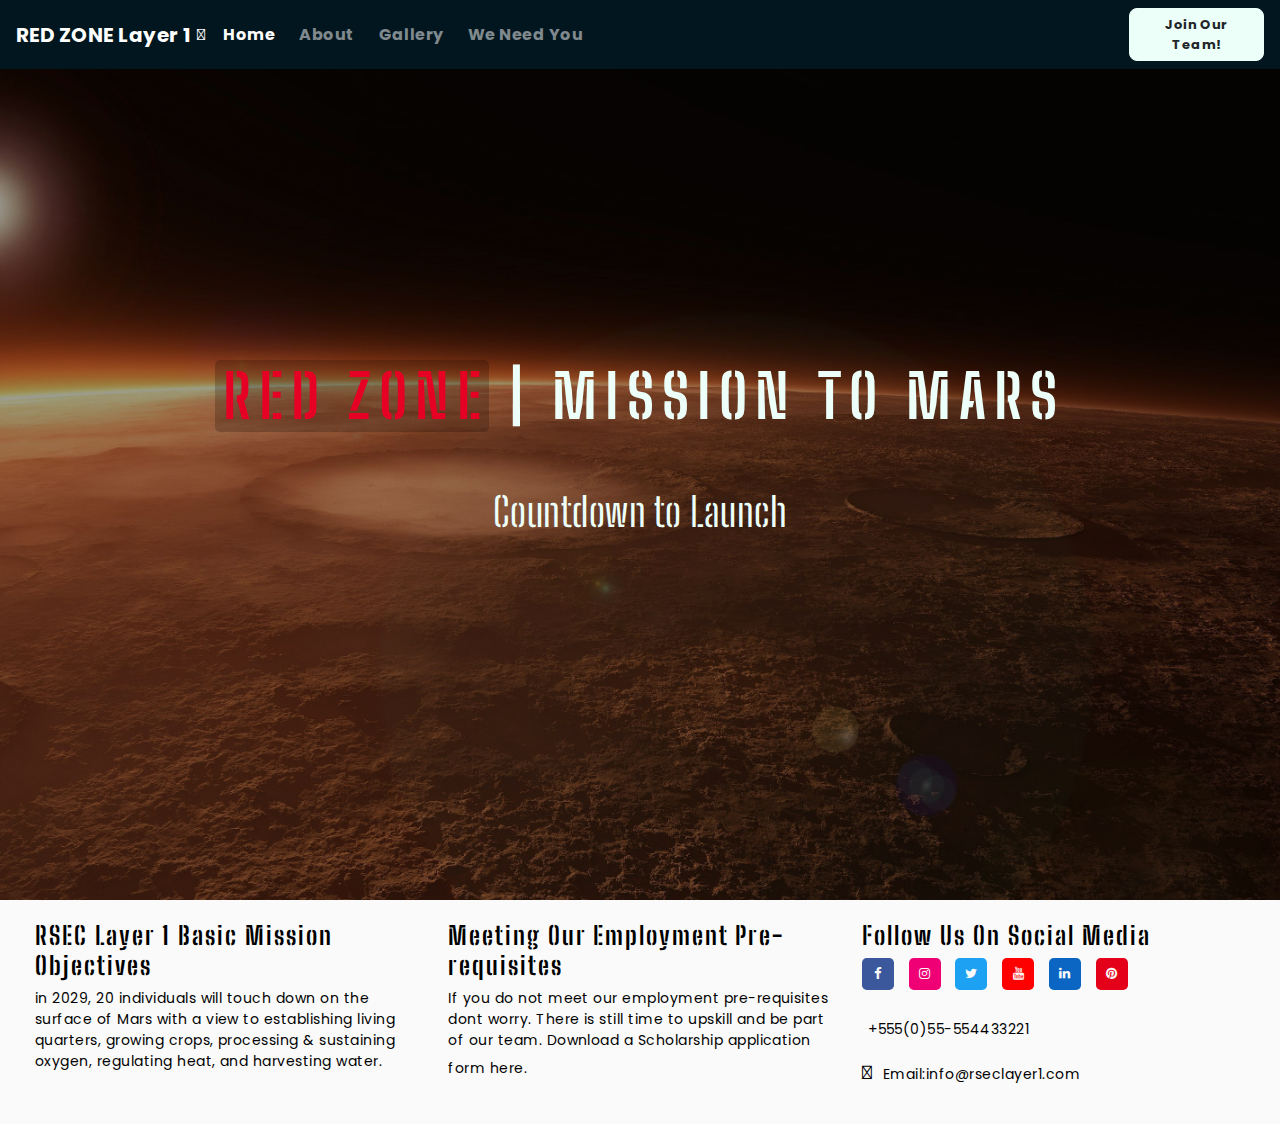
<file: index.html>
<!DOCTYPE html>
<html lang="en">
<!-- HTML Language attribute set to English -->

<head>

    <!-- Bootstrap, Font Awesome Icons, Jquery and Google Fonts links and scripts -->

    <meta charset="UTF-8">
    <title>Red Zone | Mission 2 Mars</title>
    <meta name="viewport" content="width=device-width, initial-scale=1.0">
    <link rel="stylesheet" href="https://stackpath.bootstrapcdn.com/bootstrap/4.3.1/css/bootstrap.min.css"
        integrity="sha384-ggOyR0iXCbMQv3Xipma34MD+dH/1fQ784/j6cY/iJTQUOhcWr7x9JvoRxT2MZw1T" crossorigin="anonymous">
    <link rel="stylesheet" href="https://use.fontawesome.com/releases/v5.6.1/css/all.css"
        integrity="sha384-gfdkjb5BdAXd+lj+gudLWI+BXq4IuLW5IT+brZEZsLFm++aCMlF1V92rMkPaX4PP" crossorigin="anonymous">
    <script src="https://code.jquery.com/jquery-3.3.1.slim.min.js"
        integrity="sha384-q8i/X+965DzO0rT7abK41JStQIAqVgRVzpbzo5smXKp4YfRvH+8abtTE1Pi6jizo" crossorigin="anonymous">
        </script>
    <script src="https://stackpath.bootstrapcdn.com/bootstrap/4.3.1/js/bootstrap.min.js"
        integrity="sha384-JjSmVgyd0p3pXB1rRibZUAYoIIy6OrQ6VrjIEaFf/nJGzIxFDsf4x0xIM+B07jRM" crossorigin="anonymous">
        </script>
    <link rel="preconnect" href="https://fonts.gstatic.com">
    <link href="https://fonts.googleapis.com/css2?family=Big+Shoulders+Stencil+Text&display=swap" rel="stylesheet">
    <link href="https://fonts.googleapis.com/css2?family=Poppins&display=swap" rel="stylesheet">
    <link href="https://fonts.googleapis.com/css2?family=JetBrains+Mono&display=swap" rel="stylesheet">
    <link rel="stylesheet" href="https://maxcdn.bootstrapcdn.com/font-awesome/4.7.0/css/font-awesome.min.css"
        type="text/css" />
    <link rel="stylesheet" href="assets/css/style.css">

    <!-- Bootstrap, Font Awesome Icons, Jquery and Google Fonts links and scripts -->

</head>

<body>
    <header>

        <!-- Start Nav Bar-->

        <div class="container-fluid navalert-container">
            <nav class="navbar navbar-dark navbar-expand-md">
                <a href="index.html" class="navbar-brand">RED ZONE Layer 1</a><!-- Mission Title -->
                <a><i class="fas fa-space-shuttle fa-rotate-270" aria-hidden="true"></i>
                    <span class="sr-only">Space-Shuttle</span>
                </a>
                <!-- Hamburger Style Collapsible Menu for Mobile -->
                <button class="navbar-toggler ml-auto" type="button" data-toggle="collapse"
                    data-target="#navbarNavDropdown" aria-controls="navbarNavDropdown" aria-expanded="false"
                    aria-label="Toggle navigation">
                    <span class="navbar-toggler-icon"></span></button>
                <div class="collapse navbar-collapse" id="navbarNavDropdown">
                    <ul class="navbar-nav mr-auto">
                        <li class="active nav-item mr-2"><a class="nav-link" href="index.html">Home</a></li>
                        <li class="nav-item mr-2"><a class="nav-link" href="about.html">About</a></li>
                        <li class="nav-item mr-2"><a class="nav-link" href="gallery.html">Gallery</a></li>
                        <li class="nav-item mr-2"><a class="nav-link" href="weneedyou.html">We Need You</a></li>
                        <li class="nav-item mr-2 d-block d-md-none"><a class="nav-link" data-toggle="modal"
                                data-target="#signupmodal">Join Our Team!</a></li>
                    </ul>
                </div>
                <div class="d-none d-md-block">
                    <p class="navbar-text my-auto mr-2"><i class="question">Do you have what it takes to lead the next
                            generation?</i></p>
                    <a class="btn btn--cta btn--red" data-toggle="modal" data-target="#signupmodal">Join Our Team!</a>
                    <!--join our team header button linked to pop-up modal-->
                </div>
            </nav>
        </div>

        <!-- End Nav Bar-->

    </header>

    <!-- Start Countdown Section-->

    <div class="container-fluid callout-container">
        <div class="row">
            <div class="col-12">
                <section class="callout jumbotron text-center">
                    <h1 class="jumbotron-header fade-in-2sec"><span class="red-text">RED ZONE</span><span
                            class="line-divider"> |</span> MISSION TO MARS</h1>
                    <p class="countdown_text fade-in-2sec">Countdown to Launch</p>

                    <!-- Start Countdown Timer (Found @https://www.w3schools.com/howto/howto_js_countdown.asp) -->
                    <!-- The countdown timer carrys out a calculation based on the current date and time and the future date I have given it -->
                    <!-- The future date is the 05-01-2029 which can be seen entered on line 88 -->

                    <p id="countdown_timer"></p>
                    <script>
                        // Set the date we're counting down to
                        var countDownDate = new Date("Jan 5, 2030 15:37:25").getTime();

                        // Update the count down every 1 second
                        var x = setInterval(function () {

                            // Get today's date and time
                            var now = new Date().getTime();

                            // Find the distance between now and the count down date
                            var distance = countDownDate - now;

                            // Time calculations for days, hours, minutes and seconds
                            var days = Math.floor(distance / (1000 * 60 * 60 * 24));
                            var hours = Math.floor((distance % (1000 * 60 * 60 * 24)) / (1000 * 60 * 60));
                            var minutes = Math.floor((distance % (1000 * 60 * 60)) / (1000 * 60));
                            var seconds = Math.floor((distance % (1000 * 60)) / 1000);

                            // Output the result in an element with id="countdown_timer"
                            document.getElementById("countdown_timer").innerHTML = "T-minus " + days + "d " + hours + "h "
                                + minutes + "m " + seconds + "s ";

                            // If the count down is over, write some text 
                            if (distance < 0) {
                                clearInterval(x);
                                document.getElementById("countdown_timer").innerHTML = "EXPIRED";
                            }
                        }, 1000);
                    </script>
                    <!-- End Countdown Timer -->
                </section>
            </div>
        </div>
    </div>

    <!-- End Countdown Section-->

    <!--Start Footer-->

    <footer class="container-fluid">
        <div id="footer-details" class="row">
            <div class="col-sm-4">
                <!-- Basic Mission Objectives -->
                <h5 class="uppercase general-sub">RSEC Layer 1 Basic Mission Objectives</h5>
                <p class="inline-block">in 2029, 20 individuals will touch down on the surface of Mars with a view to
                    establishing living quarters, growing crops, processing & sustaining oxygen, regulating heat, and
                    harvesting water.
                </p>
            </div>
            <div class="col-sm-4">
                <!-- Prerequisites Scholarship Program -->
                <h5 class="uppercase general-sub">Meeting Our Employment Pre-requisites</h5>
                <p class="inline-block">If you do not meet our employment pre-requisites dont worry.
                    There is still time to upskill and be part of our team. Download a Scholarship application
                    form here.
                    <!-- Download Application Form -->
                    <a href="assets/application/application-form.pdf" target="_blank" class="application-pdf">
                        <i class="fas fa-file-download" aria-hidden="true"></i>
                        <span class="sr-only">Download Link.</span>
                    </a>
                </p>
            </div>
            <div class="col-sm-4">
                <h5 class="uppercase general-sub">Follow Us On Social Media</h5>
                <ul class="list-inline social-links">
                    <!-- Social Media Icons -->
                    <li class="list-inline-item">
                        <a target="_blank" href="https://www.facebook.com/">
                            <i class="fa fa-facebook" aria-hidden="true"></i>
                            <span class="sr-only">Facebook</span>
                        </a>
                    </li>
                    <li class="list-inline-item">
                        <a target="_blank" href="https://www.instagram.com/">
                            <i class="fa fa-instagram" aria-hidden="true"></i>
                            <span class="sr-only">Instagram</span>
                        </a>
                    </li>
                    <li class="list-inline-item">
                        <a target="_blank" href="https://twitter.com/">
                            <i class="fa fa-twitter" aria-hidden="true"></i>
                            <span class="sr-only">Twitter</span>
                        </a>
                    </li>
                    <li class="list-inline-item">
                        <a target="_blank" href="https://www.youtube.com/">
                            <i class="fa fa-youtube" aria-hidden="true"></i>
                            <span class="sr-only">Youtube</span>
                        </a>
                    </li>
                    <li class="list-inline-item">
                        <a target="_blank" href="https://www.linkedin.com/">
                            <i class="fa fa-linkedin" aria-hidden="true"></i>
                            <span class="sr-only">Linkedin</span>
                        </a>
                    </li>
                    <li class="list-inline-item">
                        <a target="_blank" href="https://www.pinterest.com/">
                            <i class="fa fa-pinterest" aria-hidden="true"></i>
                            <span class="sr-only">Pinterest</span>
                        </a>
                    </li>
                </ul>
                <!-- Contact Details -->
                <p>
                    <i class="fas fa-mobile-alt" aria-hidden="true"></i>
                    <span class="sr-only">Mobile-Contact-Number</span>
                    <a class="link-font" href="tel:+555(0)55554433221">+555(0)55-554433221</a>
                </p>
                <p>
                    <i class="far fa-envelope" aria-hidden="true"></i>
                    <span class="sr-only">Email-Address</span>
                    <a class="link-font"
                        href="mailto:info@rseclayer1.com?subject:General%20Question">Email:info@rseclayer1.com</a>
                </p>
            </div>
        </div>
    </footer>

    <!--End Footer-->

    <!--Modal Start-->

    <div class="modal" tabindex="-1" role="dialog" id="signupmodal">
        <div class="modal-dialog" role="document">
            <div class="modal-content">
                <div class="modal-header">
                    <h5 class="modal-title">Join Our Team!</h5>
                    <!--Modal Heading-->
                    <a><i class="fas fa-space-shuttle fa-rotate-270 modal-shuttle" aria-hidden="true"></i>
                        <span class="sr-only">Space-Shuttle</span>
                        <!--Modal Icon-->
                    </a>
                    <button type="button" class="close" data-dismiss="modal" aria-label="Close">
                        <span aria-hidden="true">&times;</span>
                    </button>
                </div>
                <div class="modal-body">
                    <form>
                        <div class="form-group">
                            <label for="first-name"></label>
                            <input type="text" class="form-control" id="first-name" placeholder="Enter Full Name"
                                required>
                        </div>
                        <div class="form-group">
                            <label for="contact-number"></label>
                            <input type="tel" class="form-control" id="contact-number" placeholder="Enter Contact No."
                                pattern="\d*" required>
                        </div>
                        <div class="input-group mb-3">
                            <!--Dropdown Menu-->
                            <label for="inputGroupSelect01" class="form-control careers">Careers</label>
                            <select class="form-select" id="inputGroupSelect01">
                                <option selected>Choose an Option...</option>
                                <option value="1">Advanced Medical</option>
                                <option value="2">Information Tech.</option>
                                <option value="3">Agriculture Science</option>
                                <option value="4">Engineering Science</option>
                            </select>
                        </div>
                        <div class="form-group">
                            <label for="exampleInputEmail1"></label>
                            <input type="email" class="form-control" id="exampleInputEmail1"
                                aria-describedby="emailHelp" placeholder="Enter Email Address" required>
                            <small id="emailHelp" class="form-text text-muted">We'll never share your personal details
                                with any other party</small>
                        </div>
                        <div class="form-group choose-file">
                            <!--Upload File-->
                            <input type="file" class="form-control" id="inputGroupFile02" required>
                            <label class="input-group-text" for="inputGroupFile02">Choose File</label>
                            <small id="uploadHelp" class="form-text text-muted">Please choose a .PDF version of your
                                most recent CV.</small>
                        </div>
                        <!--Submit Button-->
                        <button type="submit" class="btn btn-modal btn--red2">Submit</button>
                    </form>
                </div>
            </div>
        </div>
    </div>

    <!--Modal End-->

</body>

</html>
</file>
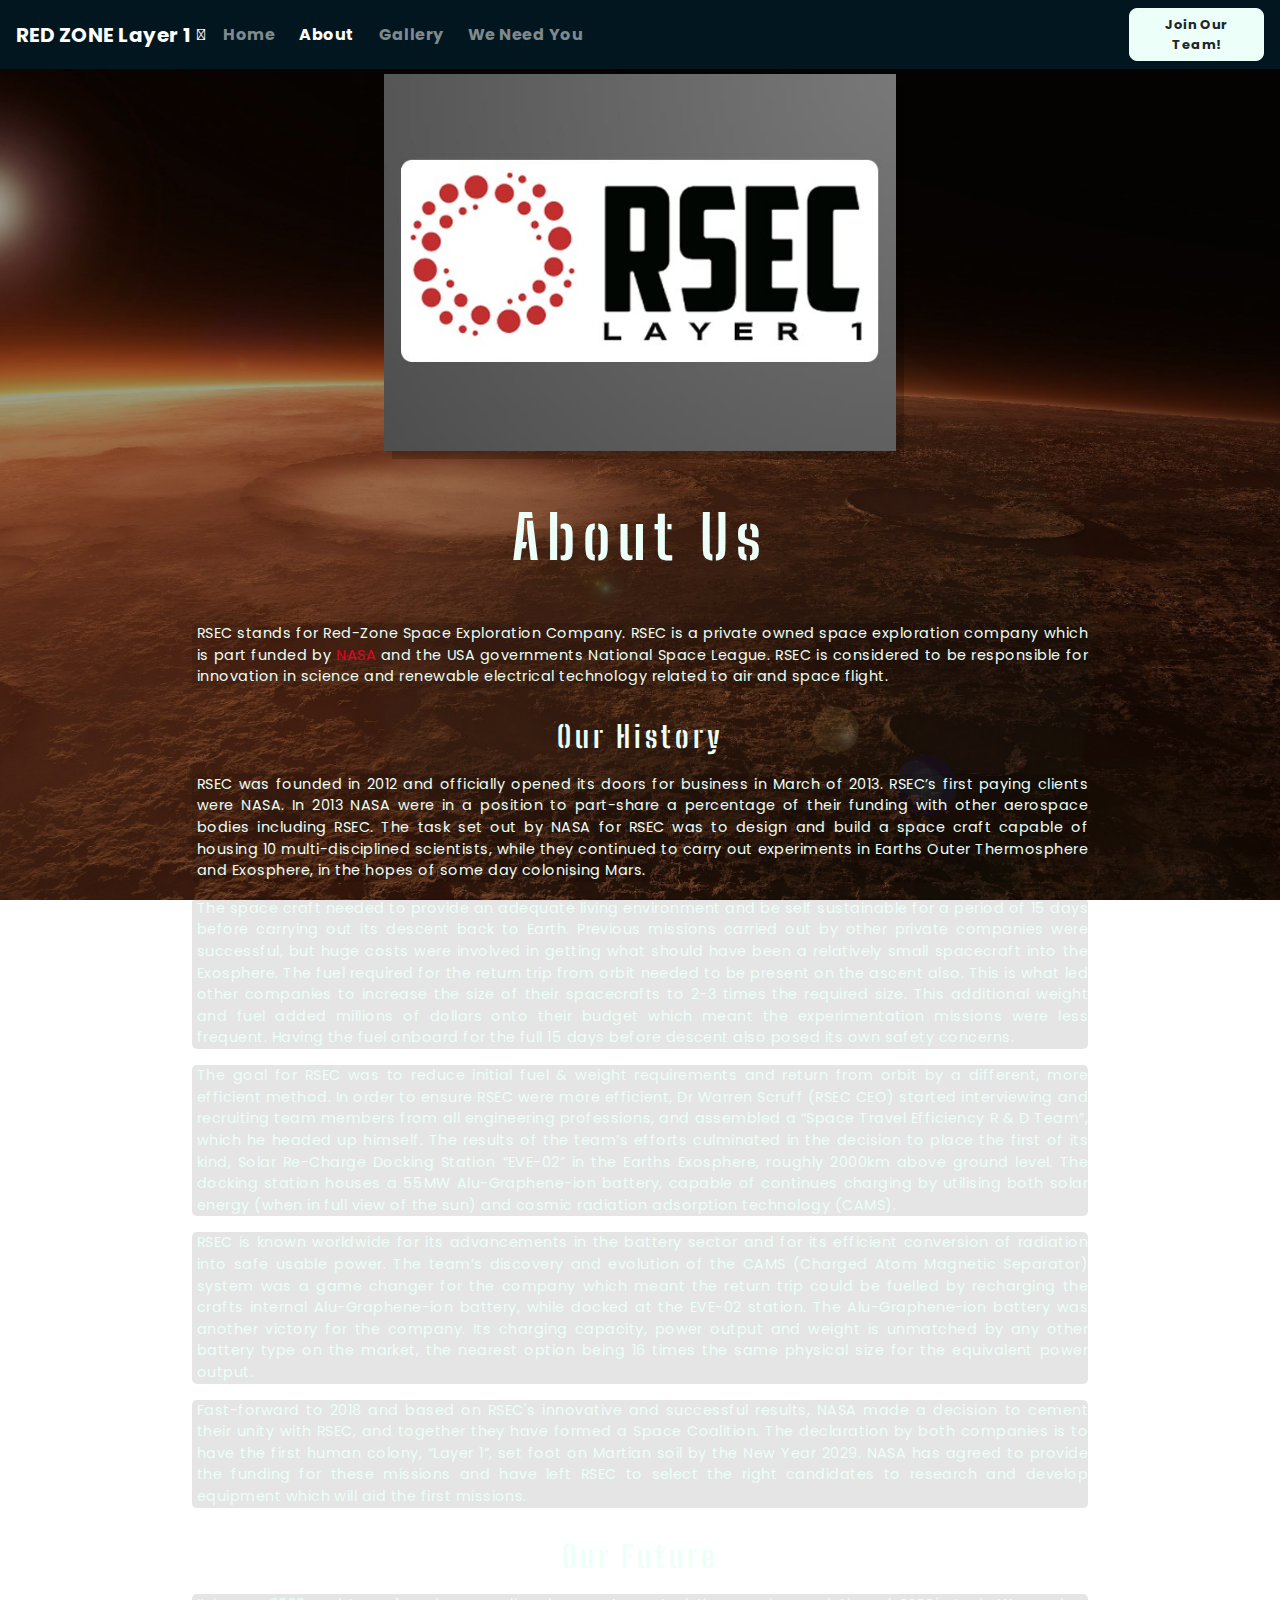
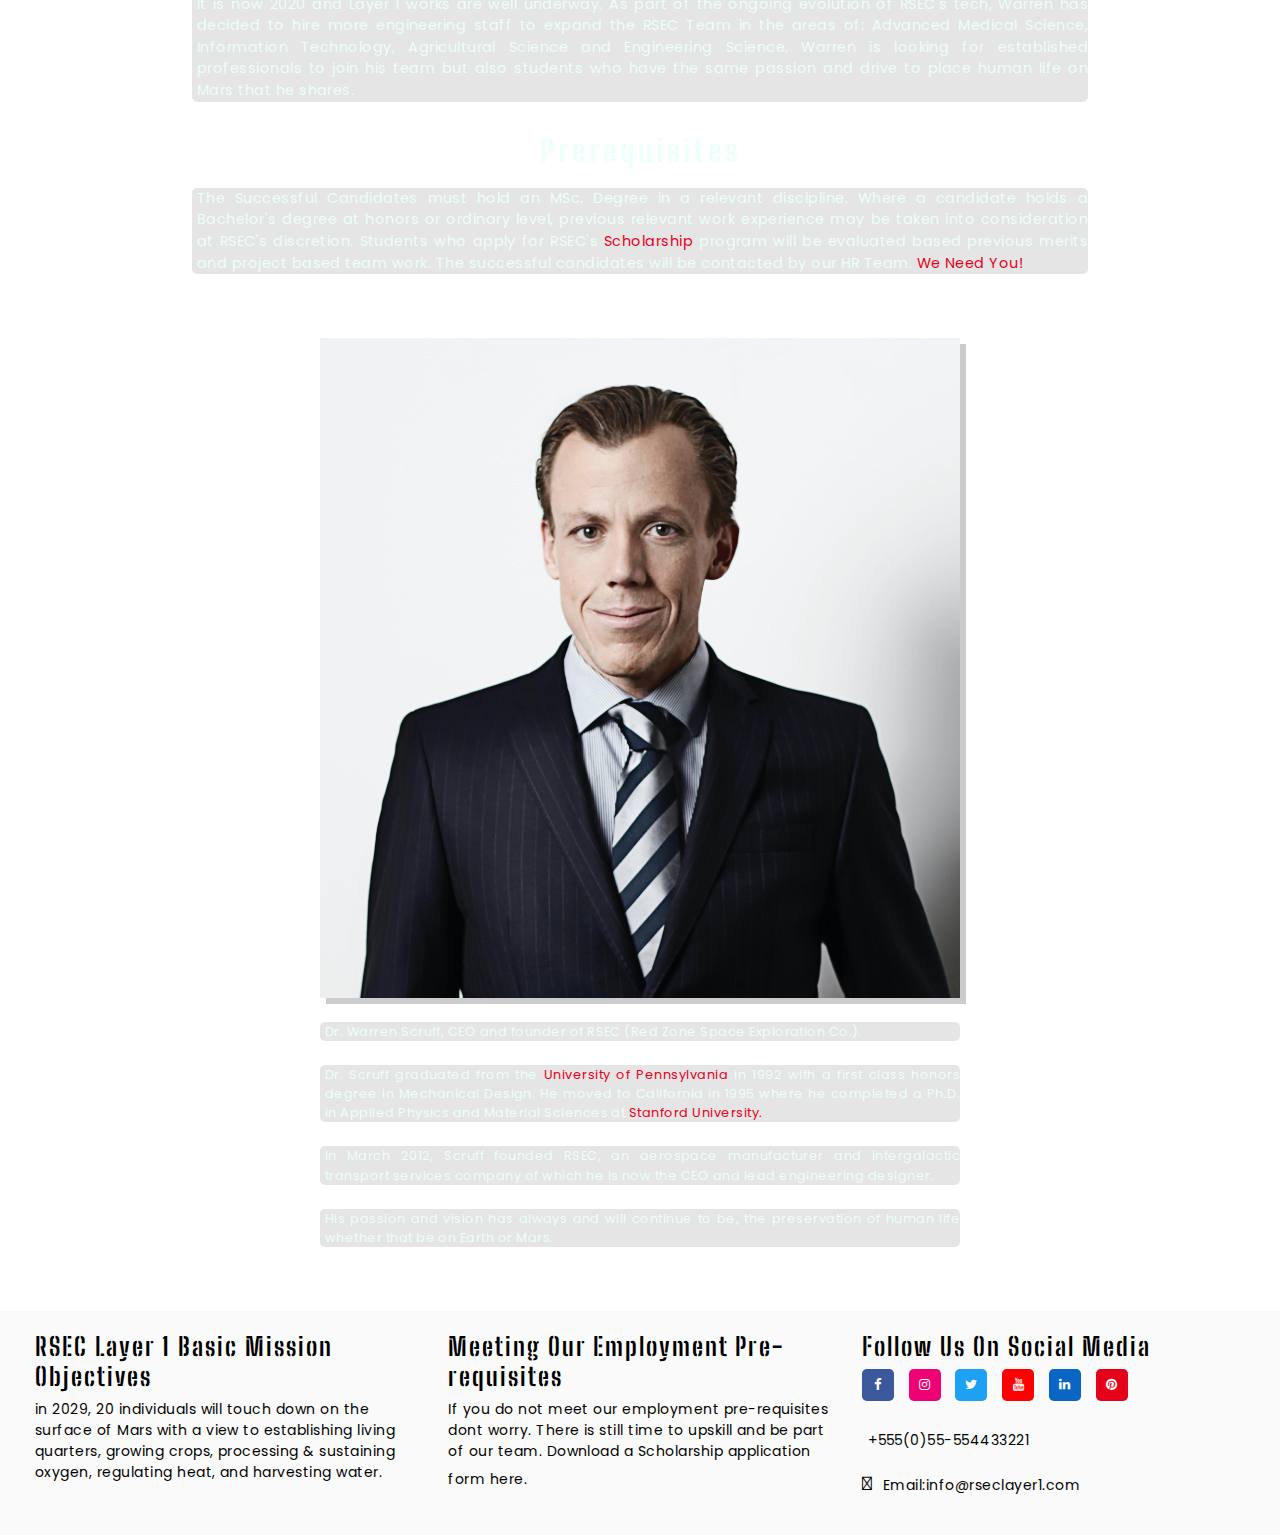
<file: about.html>
<!DOCTYPE html>
<html lang="en">
<!-- HTML Language attribute set to English -->

<head>

    <!-- Bootstrap, Font Awesome Icons, Jquery and Google Fonts links and scripts -->

    <meta charset="UTF-8">
    <title>Red Zone | Mission 2 Mars</title>
    <meta name="viewport" content="width=device-width, initial-scale=1.0">
    <link rel="stylesheet" href="https://stackpath.bootstrapcdn.com/bootstrap/4.3.1/css/bootstrap.min.css"
        integrity="sha384-ggOyR0iXCbMQv3Xipma34MD+dH/1fQ784/j6cY/iJTQUOhcWr7x9JvoRxT2MZw1T" crossorigin="anonymous">
    <link rel="stylesheet" href="https://use.fontawesome.com/releases/v5.6.1/css/all.css"
        integrity="sha384-gfdkjb5BdAXd+lj+gudLWI+BXq4IuLW5IT+brZEZsLFm++aCMlF1V92rMkPaX4PP" crossorigin="anonymous">
    <script src="https://code.jquery.com/jquery-3.3.1.slim.min.js"
        integrity="sha384-q8i/X+965DzO0rT7abK41JStQIAqVgRVzpbzo5smXKp4YfRvH+8abtTE1Pi6jizo" crossorigin="anonymous">
        </script>
    <script src="https://stackpath.bootstrapcdn.com/bootstrap/4.3.1/js/bootstrap.min.js"
        integrity="sha384-JjSmVgyd0p3pXB1rRibZUAYoIIy6OrQ6VrjIEaFf/nJGzIxFDsf4x0xIM+B07jRM" crossorigin="anonymous">
        </script>
    <link rel="preconnect" href="https://fonts.gstatic.com">
    <link href="https://fonts.googleapis.com/css2?family=Big+Shoulders+Stencil+Text&display=swap" rel="stylesheet">
    <link href="https://fonts.googleapis.com/css2?family=Poppins&display=swap" rel="stylesheet">
    <link href="https://fonts.googleapis.com/css2?family=JetBrains+Mono&display=swap" rel="stylesheet">
    <link rel="stylesheet" href="https://maxcdn.bootstrapcdn.com/font-awesome/4.7.0/css/font-awesome.min.css"
        type="text/css" />
    <link rel="stylesheet" href="assets/css/style.css">

    <!-- Bootstrap, Font Awesome Icons, Jquery and Google Fonts links and scripts -->

</head>

<body>
    <header>

        <!-- Start Nav Bar-->

        <div class="container-fluid navalert-container">
            <nav class="navbar navbar-dark navbar-expand-md">
                <a href="index.html" class="navbar-brand">RED ZONE Layer 1</a><!-- Mission Title -->
                <a><i class="fas fa-space-shuttle fa-rotate-270" aria-hidden="true"></i>
                    <span class="sr-only">Space-Shuttle</span>
                </a>
                <!-- Hamburger Style Collapsible Menu for Mobile -->
                <button class="navbar-toggler ml-auto" type="button" data-toggle="collapse"
                    data-target="#navbarNavDropdown" aria-controls="navbarNavDropdown" aria-expanded="false"
                    aria-label="Toggle navigation">
                    <span class="navbar-toggler-icon"></span></button>
                <div class="collapse navbar-collapse" id="navbarNavDropdown">
                    <ul class="navbar-nav mr-auto">
                        <li class="nav-item mr-2"><a class="nav-link" href="index.html">Home</a></li>
                        <li class="active nav-item mr-2"><a class="nav-link" href="about.html">About</a></li>
                        <li class="nav-item mr-2"><a class="nav-link" href="gallery.html">Gallery</a></li>
                        <li class="nav-item mr-2"><a class="nav-link" href="weneedyou.html">We Need You</a></li>
                        <li class="nav-item mr-2 d-block d-md-none"><a class="nav-link" data-toggle="modal"
                                data-target="#signupmodal">Join Our Team!</a></li>
                    </ul>
                </div>
                <div class="d-none d-md-block">
                    <p class="navbar-text my-auto mr-2"><i class="question">Do you have what it takes to lead the next
                            generation?</i></p>
                    <a class="btn btn--cta btn--red" data-toggle="modal" data-target="#signupmodal">Join Our Team!</a>
                    <!--join our team header button linked to pop-up modal-->
                </div>
            </nav>
        </div>

        <!-- End Nav Bar -->

    </header>

    <!-- Start About Section -->

    <div class="container-fluid callout-container-about">
        <div class="row">
            <div class="about-left-column">
                <div class="company-logo">
                    <!-- RSEC Company Logo -->
                    <a href="assets/images/RSEC-Logo.jpg" target="_blank">
                        <img src="assets/images/RSEC-Logo.jpg" alt="RSEC Logo"></a>
                </div>
            </div>
            <div class="about-middle-column">
                <section>
                    <h1 class="jumbotron-header fade-in-2sec">About Us</h1><!-- Fade-In Header -->
                    <p class="about-body opaque">RSEC stands for Red-Zone Space Exploration Company.
                        RSEC is a private owned space exploration company which is part funded by <a
                            class="red-link-font" href="https://www.nasa.gov/" target="_blank">NASA</a> and the USA
                        governments National Space
                        League.
                        RSEC is considered to be responsible for innovation in science and renewable electrical
                        technology related to air and space flight.
                    </p>
                    <h2 class="history-future-prereq">Our History</h2>
                    <p class="about-body opaque">RSEC was founded in 2012 and officially opened its doors for business
                        in March of 2013.
                        RSEC’s first paying clients were NASA. In 2013 NASA were in a position to part-share a
                        percentage of their funding with other aerospace bodies including RSEC.
                        The task set out by NASA for RSEC was to design and build a space craft capable of housing 10
                        multi-disciplined scientists, while they
                        continued to carry out experiments in Earths Outer Thermosphere and Exosphere, in the hopes of
                        some day colonising Mars.
                    </p>
                    <p class="about-body opaque">The space craft needed to provide an adequate living environment and be
                        self sustainable for a period of 15 days before carrying out its descent back to Earth.
                        Previous missions carried out by other private companies were successful, but huge costs were
                        involved in getting what should have been a relatively small spacecraft into the Exosphere.
                        The fuel required for the return trip from orbit needed to be present on the ascent also.
                        This is what led other companies to increase the size of their spacecrafts to 2-3 times the
                        required size.
                        This additional weight and fuel added millions of dollars onto their budget which meant the
                        experimentation missions were less frequent.
                        Having the fuel onboard for the full 15 days before descent also posed its own safety
                        concerns.
                    </p>
                    <p class="about-body opaque">The goal for RSEC was to reduce initial fuel & weight requirements and
                        return from orbit by a different, more efficient method.
                        In order to ensure RSEC were more efficient, Dr Warren Scruff (RSEC CEO) started interviewing
                        and recruiting team members from all engineering professions, and
                        assembled a “Space Travel Efficiency R & D Team”, which he headed up himself. The results of the
                        team’s efforts culminated in the decision to place the first of
                        its kind, Solar Re-Charge Docking Station “EVE-02” in the Earths Exosphere, roughly 2000km above
                        ground level. The docking station houses a 55MW Alu-Graphene-ion
                        battery, capable of continues charging by utilising both solar energy (when in full view of the
                        sun) and cosmic radiation adsorption technology (CAMS).
                    </p>
                    <p class="about-body opaque">RSEC is known worldwide for its advancements in the battery sector and
                        for its efficient conversion of radiation into safe usable power.
                        The team’s discovery and evolution of the CAMS (Charged Atom Magnetic Separator) system was a
                        game changer for the company which meant the return trip could be fuelled by
                        recharging the crafts internal Alu-Graphene-ion battery, while docked at the EVE-02 station. The
                        Alu-Graphene-ion battery was another victory for the company. Its charging capacity,
                        power output and weight is unmatched by any other battery type on the market, the nearest option
                        being
                        16 times the same physical size for the equivalent power output.
                    </p>
                    <p class="about-body opaque">Fast-forward to 2018 and based on RSEC's innovative and successful
                        results, NASA made a decision to cement their unity with RSEC, and together they have formed a
                        Space Coalition.
                        The declaration by both companies is to have the first human colony, “Layer 1”, set foot on
                        Martian soil by the New Year 2029. NASA has agreed to provide the funding for these missions and
                        have left RSEC to
                        select the right candidates to research and develop equipment which will aid the first missions.
                    </p>
                    <h2 class="history-future-prereq">Our Future</h2>
                    <p class="about-body opaque" id="prerequisites">It is now 2020 and Layer 1 works are well underway.
                        As part of the
                        ongoing evolution of RSEC's tech, Warren has decided to hire more engineering staff to expand
                        the
                        RSEC Team in the areas of: Advanced Medical Science, Information Technology, Agricultural
                        Science
                        and Engineering Science. Warren is looking for established professionals to join his team but
                        also
                        students who have the same passion and drive to place human life on Mars that he shares.
                    </p>
                    <h2 class="history-future-prereq">Prerequisites</h2>
                    <p class="about-body opaque">
                        The Successful Candidates must hold an MSc. Degree in a relevant discipline.
                        Where a candidate holds a Bachelor's degree at honors or ordinary level,
                        previous relevant work experience may be taken into consideration at RSEC's discretion.
                        Students who apply for RSEC's <a class="red-link-font"
                            href="assets/application/application-form.pdf" target="_blank">Scholarship</a>
                        program will be evaluated based previous merits and project based
                        team work. The successful candidates will be contacted by our HR Team. <a class="red-link-font"
                            href="weneedyou.html">We Need You!</a>
                    </p>
                </section>
            </div>
            <div class="about-right-column">
                <!-- CEO Picture -->
                <a href="assets/images/CEO.jpg" target="_blank">
                    <img class="ceo-box-shadow" src="assets/images/CEO.jpg" alt="RSEC CEO"></a>
                <p class="ceo-text opaque">Dr. Warren Scruff, CEO and founder of RSEC (Red Zone Space Exploration
                    Co.).</p>
                <p class="ceo-text opaque">Dr. Scruff graduated from the <a class="red-link-font"
                        href="https://www.upenn.edu/" target="_blank">University of Pennsylvania</a> in 1992 with a
                    first class honors degree in
                    Mechanical Design.
                    He moved to California in 1995 where he completed a Ph.D. in Applied Physics and Material
                    Sciences at <a class="red-link-font" href="https://www.stanford.edu/" target="_blank">Stanford
                        University.</a></p>
                <p class="ceo-text opaque">In March 2012, Scruff founded RSEC, an aerospace manufacturer and
                    intergalactic transport services company of which he is now the CEO and lead engineering designer.
                </p>
                <p class="ceo-text opaque">His passion and vision has always and will continue to be, the
                    preservation of human life whether that be on Earth or Mars.</p>
            </div>
        </div>
    </div>

    <!-- End About Section-->

    <!--Start Footer-->

    <footer class="container-fluid">
        <div id="footer-details" class="row">
            <div class="col-sm-4">
                <!-- Basic Mission Objectives -->
                <h5 class="uppercase general-sub">RSEC Layer 1 Basic Mission Objectives</h5>
                <p class="inline-block">in 2029, 20 individuals will touch down on the surface of Mars with a view to
                    establishing living quarters, growing crops, processing & sustaining oxygen, regulating heat, and
                    harvesting water.
                </p>
            </div>
            <div class="col-sm-4">
                <!-- Prerequisites Scholarship Program -->
                <h5 class="uppercase general-sub">Meeting Our Employment Pre-requisites</h5>
                <p class="inline-block">If you do not meet our employment pre-requisites dont worry.
                    There is still time to upskill and be part of our team. Download a Scholarship application
                    form here.
                    <!-- Download Application Form -->
                    <a href="assets/application/application-form.pdf" target="_blank" class="application-pdf">
                        <i class="fas fa-file-download" aria-hidden="true"></i>
                        <span class="sr-only">Download Link.</span>
                    </a>
                </p>
            </div>
            <div class="col-sm-4">
                <h5 class="uppercase general-sub">Follow Us On Social Media</h5>
                <ul class="list-inline social-links">
                    <!-- Social Media Icons -->
                    <li class="list-inline-item">
                        <a target="_blank" href="https://www.facebook.com/">
                            <i class="fa fa-facebook" aria-hidden="true"></i>
                            <span class="sr-only">Facebook</span>
                        </a>
                    </li>
                    <li class="list-inline-item">
                        <a target="_blank" href="https://www.instagram.com/">
                            <i class="fa fa-instagram" aria-hidden="true"></i>
                            <span class="sr-only">Instagram</span>
                        </a>
                    </li>
                    <li class="list-inline-item">
                        <a target="_blank" href="https://twitter.com/">
                            <i class="fa fa-twitter" aria-hidden="true"></i>
                            <span class="sr-only">Twitter</span>
                        </a>
                    </li>
                    <li class="list-inline-item">
                        <a target="_blank" href="https://www.youtube.com/">
                            <i class="fa fa-youtube" aria-hidden="true"></i>
                            <span class="sr-only">Youtube</span>
                        </a>
                    </li>
                    <li class="list-inline-item">
                        <a target="_blank" href="https://www.linkedin.com/">
                            <i class="fa fa-linkedin" aria-hidden="true"></i>
                            <span class="sr-only">Linkedin</span>
                        </a>
                    </li>
                    <li class="list-inline-item">
                        <a target="_blank" href="https://www.pinterest.com/">
                            <i class="fa fa-pinterest" aria-hidden="true"></i>
                            <span class="sr-only">Pinterest</span>
                        </a>
                    </li>
                </ul>
                <!-- Contact Details -->
                <p>
                    <i class="fas fa-mobile-alt" aria-hidden="true"></i>
                    <span class="sr-only">Mobile-Contact-Number</span>
                    <a class="link-font" href="tel:+555(0)55554433221">+555(0)55-554433221</a>
                </p>
                <p>
                    <i class="far fa-envelope" aria-hidden="true"></i>
                    <span class="sr-only">Email-Address</span>
                    <a class="link-font"
                        href="mailto:info@rseclayer1.com?subject:General%20Question">Email:info@rseclayer1.com</a>
                </p>
            </div>
        </div>
    </footer>

    <!--End Footer-->

    <!--Modal Start-->

    <div class="modal" tabindex="-1" role="dialog" id="signupmodal">
        <div class="modal-dialog" role="document">
            <div class="modal-content">
                <div class="modal-header">
                    <h5 class="modal-title">Join Our Team!</h5>
                    <!--Modal Heading-->
                    <a><i class="fas fa-space-shuttle fa-rotate-270 modal-shuttle" aria-hidden="true"></i>
                        <span class="sr-only">Space-Shuttle</span>
                        <!--Modal Icon-->
                    </a>
                    <button type="button" class="close" data-dismiss="modal" aria-label="Close">
                        <span aria-hidden="true">&times;</span>
                    </button>
                </div>
                <div class="modal-body">
                    <form>
                        <div class="form-group">
                            <label for="first-name"></label>
                            <input type="text" class="form-control" id="first-name" placeholder="Enter Full Name"
                                required>
                        </div>
                        <div class="form-group">
                            <label for="contact-number"></label>
                            <input type="tel" class="form-control" id="contact-number" placeholder="Enter Contact No."
                                pattern="\d*">
                        </div>
                        <div class="input-group mb-3">
                            <!--Dropdown Menu-->
                            <label for="inputGroupSelect01" class="form-control careers">Careers</label>
                            <select class="form-select" id="inputGroupSelect01">
                                <option selected>Choose an Option...</option>
                                <option value="1">Advanced Medical</option>
                                <option value="2">Information Tech.</option>
                                <option value="3">Agriculture Science</option>
                                <option value="4">Engineering Science</option>
                            </select>
                        </div>
                        <div class="form-group">
                            <label for="exampleInputEmail1"></label>
                            <input type="email" class="form-control" id="exampleInputEmail1"
                                aria-describedby="emailHelp" placeholder="Enter Email Address" required>
                            <small id="emailHelp" class="form-text text-muted">We'll never share your personal details
                                with any other party</small>
                        </div>
                        <div class="form-group choose-file">
                            <!--Upload File-->
                            <input type="file" class="form-control" id="inputGroupFile02" required>
                            <label class="input-group-text" for="inputGroupFile02">Choose File</label>
                            <small id="uploadHelp" class="form-text text-muted">Please choose a .PDF version of your
                                most recent CV.</small>
                        </div>
                        <!--Submit Button-->
                        <button type="submit" class="btn btn-modal btn--red2">Submit</button>
                    </form>
                </div>
            </div>
        </div>
    </div>

    <!--Modal End-->

</body>

</html>
</file>
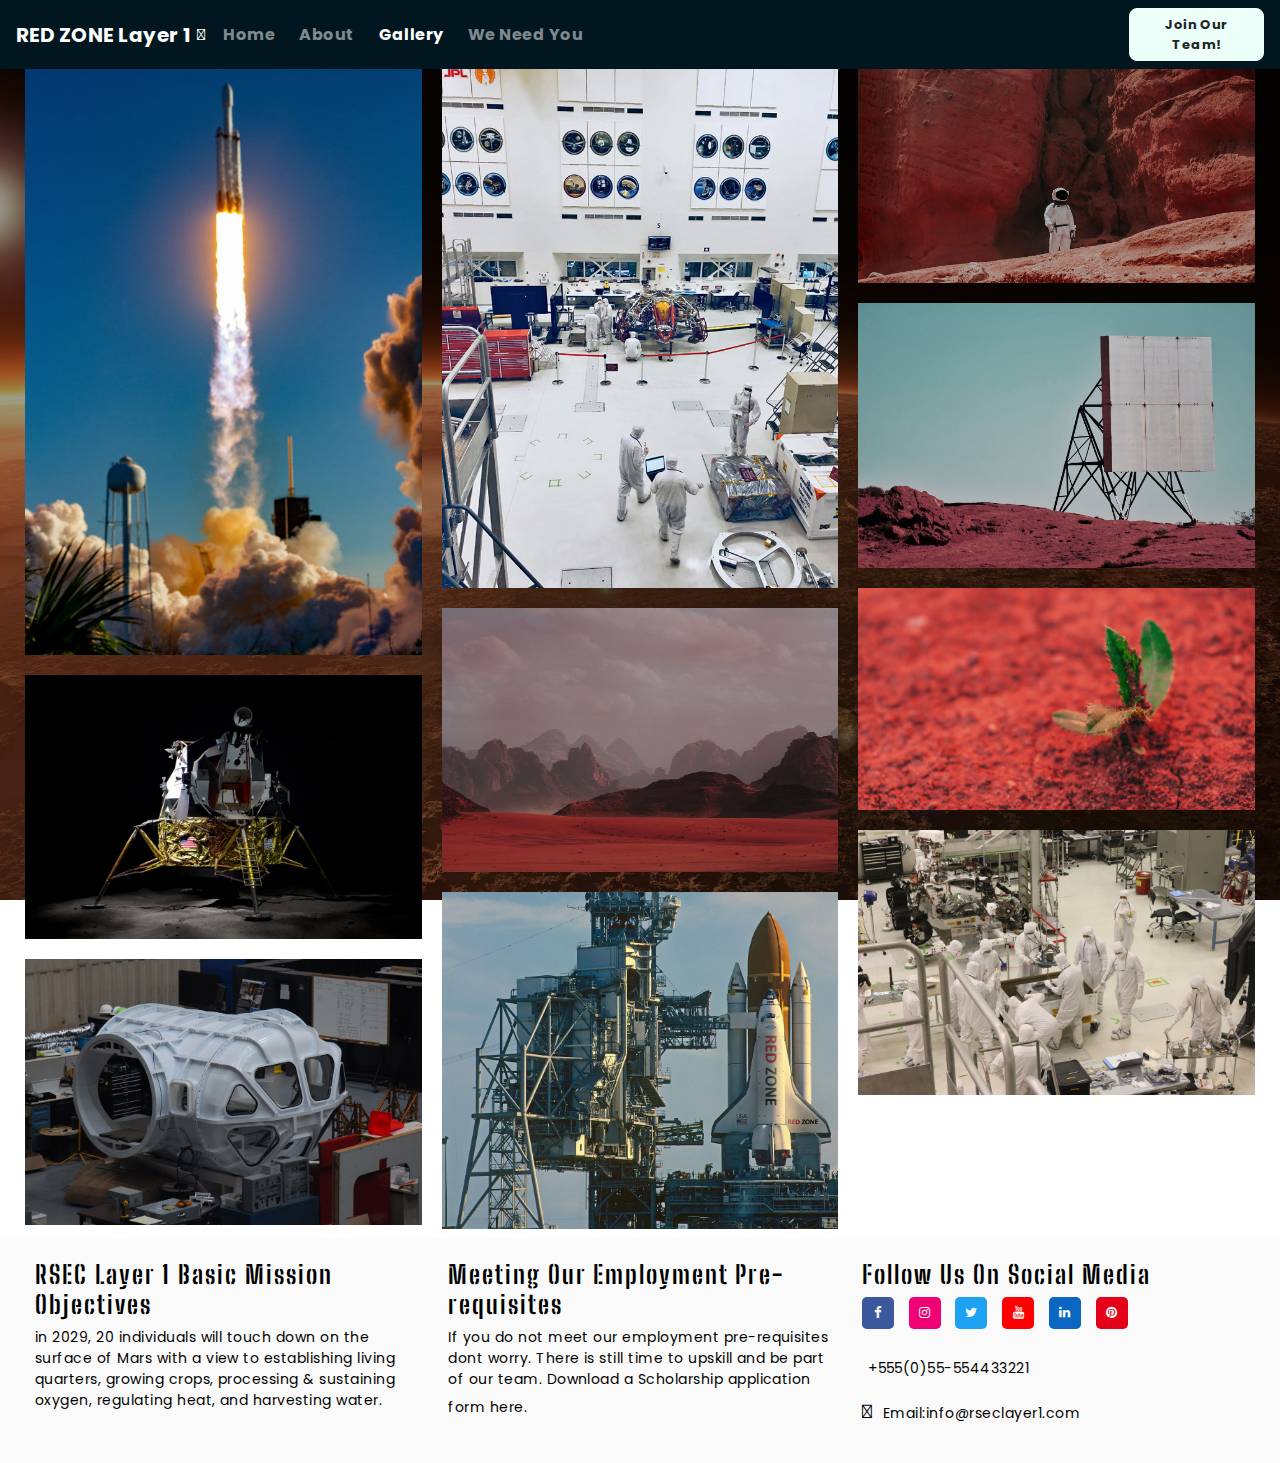
<file: gallery.html>
<!DOCTYPE html>
<html lang="en">
<!-- HTML Language attribute set to English -->

<head>

    <!-- Bootstrap, Font Awesome Icons, Jquery and Google Fonts links and scripts -->

    <meta charset="UTF-8">
    <title>Red Zone | Mission 2 Mars</title>
    <meta name="viewport" content="width=device-width, initial-scale=1.0">
    <link rel="stylesheet" href="https://stackpath.bootstrapcdn.com/bootstrap/4.3.1/css/bootstrap.min.css"
        integrity="sha384-ggOyR0iXCbMQv3Xipma34MD+dH/1fQ784/j6cY/iJTQUOhcWr7x9JvoRxT2MZw1T" crossorigin="anonymous">
    <link rel="stylesheet" href="https://use.fontawesome.com/releases/v5.6.1/css/all.css"
        integrity="sha384-gfdkjb5BdAXd+lj+gudLWI+BXq4IuLW5IT+brZEZsLFm++aCMlF1V92rMkPaX4PP" crossorigin="anonymous">
    <script src="https://code.jquery.com/jquery-3.3.1.slim.min.js"
        integrity="sha384-q8i/X+965DzO0rT7abK41JStQIAqVgRVzpbzo5smXKp4YfRvH+8abtTE1Pi6jizo" crossorigin="anonymous">
        </script>
    <script src="https://stackpath.bootstrapcdn.com/bootstrap/4.3.1/js/bootstrap.min.js"
        integrity="sha384-JjSmVgyd0p3pXB1rRibZUAYoIIy6OrQ6VrjIEaFf/nJGzIxFDsf4x0xIM+B07jRM" crossorigin="anonymous">
        </script>
    <link rel="preconnect" href="https://fonts.gstatic.com">
    <link href="https://fonts.googleapis.com/css2?family=Big+Shoulders+Stencil+Text&display=swap" rel="stylesheet">
    <link href="https://fonts.googleapis.com/css2?family=Poppins&display=swap" rel="stylesheet">
    <link href="https://fonts.googleapis.com/css2?family=JetBrains+Mono&display=swap" rel="stylesheet">
    <link rel="stylesheet" href="https://maxcdn.bootstrapcdn.com/font-awesome/4.7.0/css/font-awesome.min.css"
        type="text/css" />
    <link rel="stylesheet" href="assets/css/style.css">

    <!-- Bootstrap, Font Awesome Icons, Jquery and Google Fonts links and scripts -->

</head>

<body>
    <header>

        <!-- Start Nav Bar-->

        <div class="container-fluid navalert-container">
            <nav class="navbar navbar-dark navbar-expand-md">
                <a href="index.html" class="navbar-brand">RED ZONE Layer 1</a><!-- Mission Title -->
                <a><i class="fas fa-space-shuttle fa-rotate-270" aria-hidden="true"></i>
                    <span class="sr-only">Space-Shuttle</span>
                </a>
                <!-- Hamburger Style Collapsible Menu for Mobile -->
                <button class="navbar-toggler ml-auto" type="button" data-toggle="collapse"
                    data-target="#navbarNavDropdown" aria-controls="navbarNavDropdown" aria-expanded="false"
                    aria-label="Toggle navigation">
                    <span class="navbar-toggler-icon"></span></button>
                <div class="collapse navbar-collapse" id="navbarNavDropdown">
                    <ul class="navbar-nav mr-auto">
                        <li class="nav-item mr-2"><a class="nav-link" href="index.html">Home</a></li>
                        <li class="nav-item mr-2"><a class="nav-link" href="about.html">About</a></li>
                        <li class="active nav-item mr-2"><a class="nav-link" href="gallery.html">Gallery</a></li>
                        <li class="nav-item mr-2"><a class="nav-link" href="weneedyou.html">We Need You</a></li>
                        <li class="nav-item mr-2 d-block d-md-none"><a class="nav-link" data-toggle="modal"
                                data-target="#signupmodal">Join Our Team!</a></li>
                    </ul>
                </div>
                <div class="d-none d-md-block">
                    <p class="navbar-text my-auto mr-2"><i class="question">Do you have what it takes to lead the next
                            generation?</i></p>
                    <a class="btn btn--cta btn--red" data-toggle="modal" data-target="#signupmodal">Join Our Team!</a>
                    <!--join our team header button linked to pop-up modal-->
                </div>
            </nav>
        </div>

        <!-- End Nav Bar-->

    </header>

    <!-- Start Mid-Section-->

    <div class="container-fluid callout-container-gallery">
        <div class="row">
            <div class="col-12">

                <!-- Start Gallery Section-->
                <!-- All photos have a text description on an opaque background that appears when hovered over -->
                <!-- All photos have an open in external tab in the top right corner that appears when hovered over -->
                <!-- On a mobile device both of these styles are constant -->
                <div class="photo">
                    <div class="gallery-pic-container">
                        <a href="assets/images/mars2.jpg" target="_blank">
                            <img src="assets/images/mars2.jpg" alt="Rocket Blasting Off">
                            <div class="gallery-icon-overlay">
                                <i class="fas fa-external-link-alt" aria-hidden="true"></i>
                            </div>
                            <div class="gallery-pic-overlay">RSEC Rocket-0 Blast Off</div>
                        </a>
                    </div>
                    <div class="gallery-pic-container">
                        <a href="assets/images/mars3.jpg" target="_blank">
                            <img src="assets/images/mars3.jpg" alt="Space Lander">
                            <div class="gallery-icon-overlay">
                                <i class="fas fa-external-link-alt" aria-hidden="true"></i>
                            </div>
                            <div class="gallery-pic-overlay">RSEC Lander Prototype</div>
                        </a>
                    </div>
                    <div class="gallery-pic-container">
                        <a href="assets/images/mars4.jpg" target="_blank">
                            <img src="assets/images/mars4.jpg" alt="Living Quarters Section">
                            <div class="gallery-icon-overlay">
                                <i class="fas fa-external-link-alt" aria-hidden="true"></i>
                            </div>
                            <div class="gallery-pic-overlay">Layer 1 Living Quarters</div>
                        </a>
                    </div>
                    <div class="gallery-pic-container">
                        <a href="assets/images/mars10.jpg" target="_blank">
                            <img src="assets/images/mars10.jpg" alt="Testing A Space Rover">
                            <div class="gallery-icon-overlay">
                                <i class="fas fa-external-link-alt" aria-hidden="true"></i>
                            </div>
                            <div class="gallery-pic-overlay">Testing a Mars Rover</div>
                        </a>
                    </div>
                    <div class="gallery-pic-container">
                        <a href="assets/images/mars8.jpg" target="_blank">
                            <img src="assets/images/mars8.jpg" alt="Potential Base Site on Mars">
                            <div class="gallery-icon-overlay">
                                <i class="fas fa-external-link-alt" aria-hidden="true"></i>
                            </div>
                            <div class="gallery-pic-overlay">Potential Home Base Site</div>
                        </a>
                    </div>
                    <div class="gallery-pic-container">
                        <a href="assets/images/mars6.jpg" target="_blank">
                            <img src="assets/images/mars6.jpg" alt="Red Zone Shuttle Ready For Blast Off">
                            <div class="gallery-icon-overlay">
                                <i class="fas fa-external-link-alt" aria-hidden="true"></i>
                            </div>
                            <div class="gallery-pic-overlay">RSEC Passenger Shuttle</div>
                        </a>
                    </div>
                    <div class="gallery-pic-container">
                        <a href="assets/images/mars11.jpg" target="_blank">
                            <img src="assets/images/mars11.jpg" alt="Spaceman Walking On Mars">
                            <div class="gallery-icon-overlay">
                                <i class="fas fa-external-link-alt" aria-hidden="true"></i>
                            </div>
                            <div class="gallery-pic-overlay">RSEC Astronaut Walking on Mars</div>
                        </a>
                    </div>
                    <div class="gallery-pic-container">
                        <a href="assets/images/mars7.jpg" target="_blank">
                            <img src="assets/images/mars7.jpg" alt="Solar Energy">
                            <div class="gallery-icon-overlay">
                                <i class="fas fa-external-link-alt" aria-hidden="true"></i>
                            </div>
                            <div class="gallery-pic-overlay">Auto Rotating Solar Collector</div>
                        </a>
                    </div>
                    <div class="gallery-pic-container">
                        <a href="assets/images/mars5.jpg" target="_blank">
                            <img src="assets/images/mars5.jpg" alt="Is There Life on Mars?">
                            <div class="gallery-icon-overlay">
                                <i class="fas fa-external-link-alt" aria-hidden="true"></i>
                            </div>
                            <div class="gallery-pic-overlay">Cactus Thriving on Martian Soil</div>
                        </a>
                    </div>
                    <div class="gallery-pic-container">
                        <a href="assets/images/mars9.jpg" target="_blank">
                            <img src="assets/images/mars9.jpg" alt="Mechanical Lab Testing">
                            <div class="gallery-icon-overlay">
                                <i class="fas fa-external-link-alt" aria-hidden="true"></i>
                            </div>
                            <div class="gallery-pic-overlay">Rover Mechanical Lab Test</div>
                        </a>
                    </div>
                </div>

                <!-- End Gallery Section-->

            </div>
        </div>
    </div>

    <!-- End Mid-Section-->

    <!--Start Footer-->

    <footer class="container-fluid">
        <div id="footer-details" class="row">
            <div class="col-sm-4">
                <!-- Basic Mission Objectives -->
                <h5 class="uppercase general-sub">RSEC Layer 1 Basic Mission Objectives</h5>
                <p class="inline-block">in 2029, 20 individuals will touch down on the surface of Mars with a view to
                    establishing living quarters, growing crops, processing & sustaining oxygen, regulating heat, and
                    harvesting water.
                </p>
            </div>
            <div class="col-sm-4">
                <!-- Prerequisites Scholarship Program -->
                <h5 class="uppercase general-sub">Meeting Our Employment Pre-requisites</h5>
                <p class="inline-block">If you do not meet our employment pre-requisites dont worry.
                    There is still time to upskill and be part of our team. Download a Scholarship application
                    form here.
                    <!-- Download Application Form -->
                    <a href="assets/application/application-form.pdf" target="_blank" class="application-pdf">
                        <i class="fas fa-file-download" aria-hidden="true"></i>
                        <span class="sr-only">Download Link.</span>
                    </a>
                </p>
            </div>
            <div class="col-sm-4">
                <h5 class="uppercase general-sub">Follow Us On Social Media</h5>
                <ul class="list-inline social-links">
                    <!-- Social Media Icons -->
                    <li class="list-inline-item">
                        <a target="_blank" href="https://www.facebook.com/">
                            <i class="fa fa-facebook" aria-hidden="true"></i>
                            <span class="sr-only">Facebook</span>
                        </a>
                    </li>
                    <li class="list-inline-item">
                        <a target="_blank" href="https://www.instagram.com/">
                            <i class="fa fa-instagram" aria-hidden="true"></i>
                            <span class="sr-only">Instagram</span>
                        </a>
                    </li>
                    <li class="list-inline-item">
                        <a target="_blank" href="https://twitter.com/">
                            <i class="fa fa-twitter" aria-hidden="true"></i>
                            <span class="sr-only">Twitter</span>
                        </a>
                    </li>
                    <li class="list-inline-item">
                        <a target="_blank" href="https://www.youtube.com/">
                            <i class="fa fa-youtube" aria-hidden="true"></i>
                            <span class="sr-only">Youtube</span>
                        </a>
                    </li>
                    <li class="list-inline-item">
                        <a target="_blank" href="https://www.linkedin.com/">
                            <i class="fa fa-linkedin" aria-hidden="true"></i>
                            <span class="sr-only">Linkedin</span>
                        </a>
                    </li>
                    <li class="list-inline-item">
                        <a target="_blank" href="https://www.pinterest.com/">
                            <i class="fa fa-pinterest" aria-hidden="true"></i>
                            <span class="sr-only">Pinterest</span>
                        </a>
                    </li>
                </ul>
                <!-- Contact Details -->
                <p>
                    <i class="fas fa-mobile-alt" aria-hidden="true"></i>
                    <span class="sr-only">Mobile-Contact-Number</span>
                    <a class="link-font" href="tel:+555(0)55554433221">+555(0)55-554433221</a>
                </p>
                <p>
                    <i class="far fa-envelope" aria-hidden="true"></i>
                    <span class="sr-only">Email-Address</span>
                    <a class="link-font"
                        href="mailto:info@rseclayer1.com?subject:General%20Question">Email:info@rseclayer1.com</a>
                </p>
            </div>
        </div>
    </footer>

    <!--End Footer-->

    <!--Modal Start-->

    <div class="modal" tabindex="-1" role="dialog" id="signupmodal">
        <div class="modal-dialog" role="document">
            <div class="modal-content">
                <div class="modal-header">
                    <h5 class="modal-title">Join Our Team!</h5>
                    <!--Modal Heading-->
                    <a><i class="fas fa-space-shuttle fa-rotate-270 modal-shuttle" aria-hidden="true"></i>
                        <span class="sr-only">Space-Shuttle</span>
                        <!--Modal Icon-->
                    </a>
                    <button type="button" class="close" data-dismiss="modal" aria-label="Close">
                        <span aria-hidden="true">&times;</span>
                    </button>
                </div>
                <div class="modal-body">
                    <form>
                        <div class="form-group">
                            <label for="first-name"></label>
                            <input type="text" class="form-control" id="first-name" placeholder="Enter Full Name"
                                required>
                        </div>
                        <div class="form-group">
                            <label for="contact-number"></label>
                            <input type="tel" class="form-control" id="contact-number" placeholder="Enter Contact No."
                                pattern="\d*">
                        </div>
                        <div class="input-group mb-3">
                            <!--Dropdown Menu-->
                            <label for="inputGroupSelect01" class="form-control careers">Careers</label>
                            <select class="form-select" id="inputGroupSelect01">
                                <option selected>Choose an Option...</option>
                                <option value="1">Advanced Medical</option>
                                <option value="2">Information Tech.</option>
                                <option value="3">Agriculture Science</option>
                                <option value="4">Engineering Science</option>
                            </select>
                        </div>
                        <div class="form-group">
                            <label for="exampleInputEmail1"></label>
                            <input type="email" class="form-control" id="exampleInputEmail1"
                                aria-describedby="emailHelp" placeholder="Enter Email Address" required>
                            <small id="emailHelp" class="form-text text-muted">We'll never share your personal details
                                with any other party</small>
                        </div>
                        <div class="form-group choose-file">
                            <!--Upload File-->
                            <input type="file" class="form-control" id="inputGroupFile02" required>
                            <label class="input-group-text" for="inputGroupFile02">Choose File</label>
                            <small id="uploadHelp" class="form-text text-muted">Please choose a .PDF version of your
                                most recent CV.</small>
                        </div>
                        <!--Submit Button-->
                        <button type="submit" class="btn btn-modal btn--red2">Submit</button>
                    </form>
                </div>
            </div>
        </div>
    </div>

    <!--Modal End-->

</body>

</html>
</file>
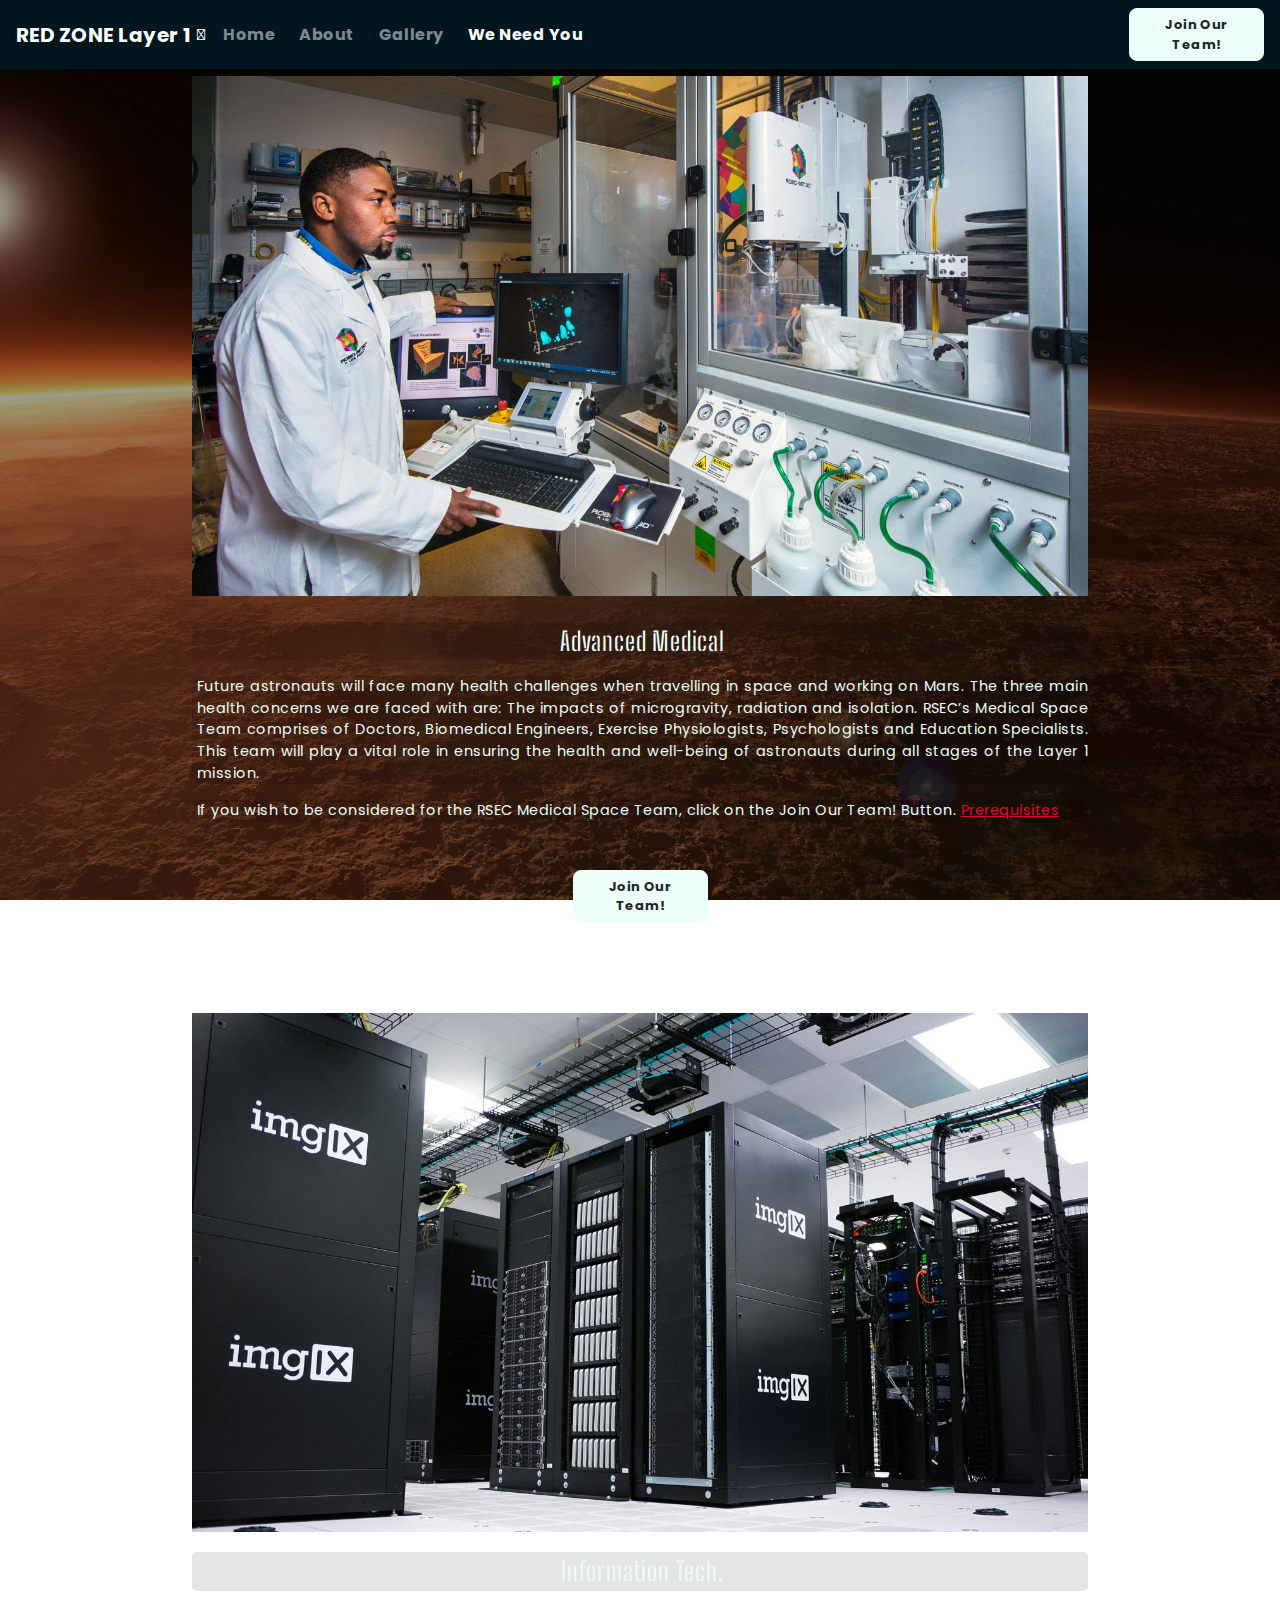
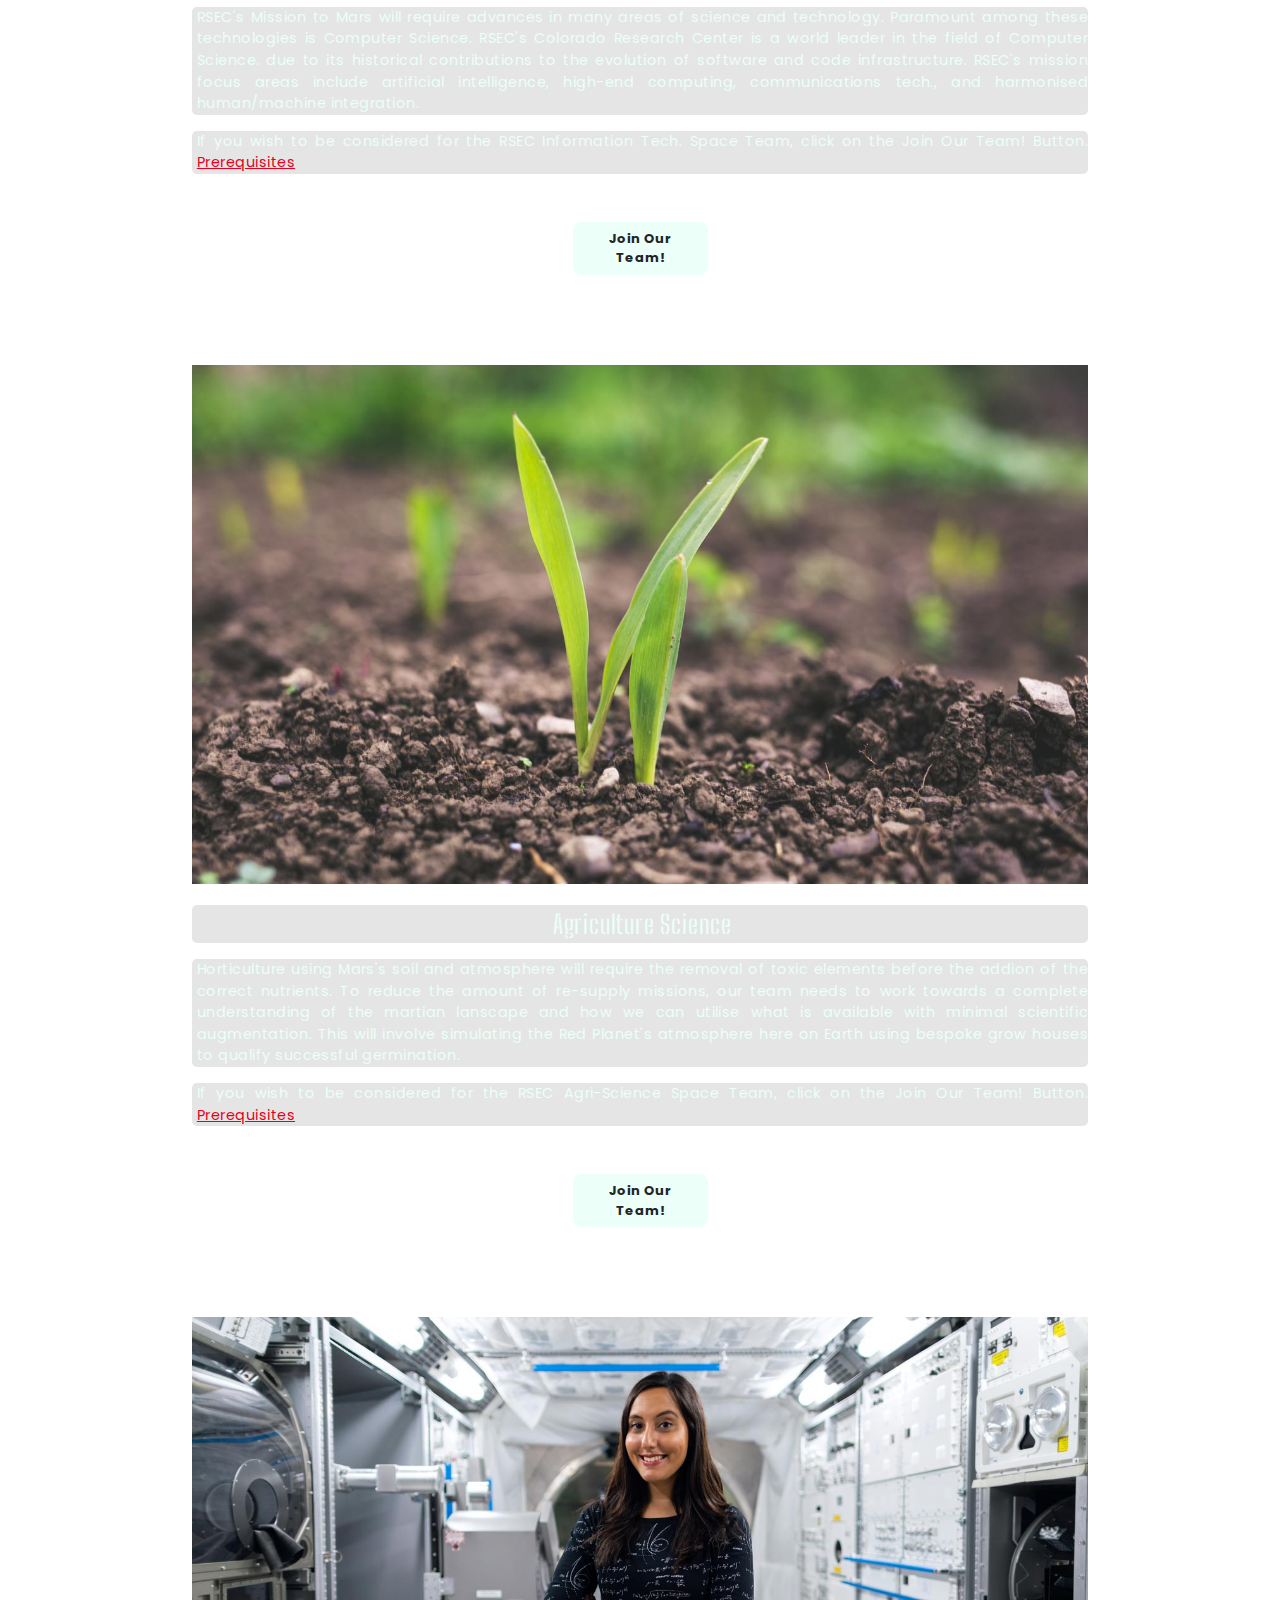
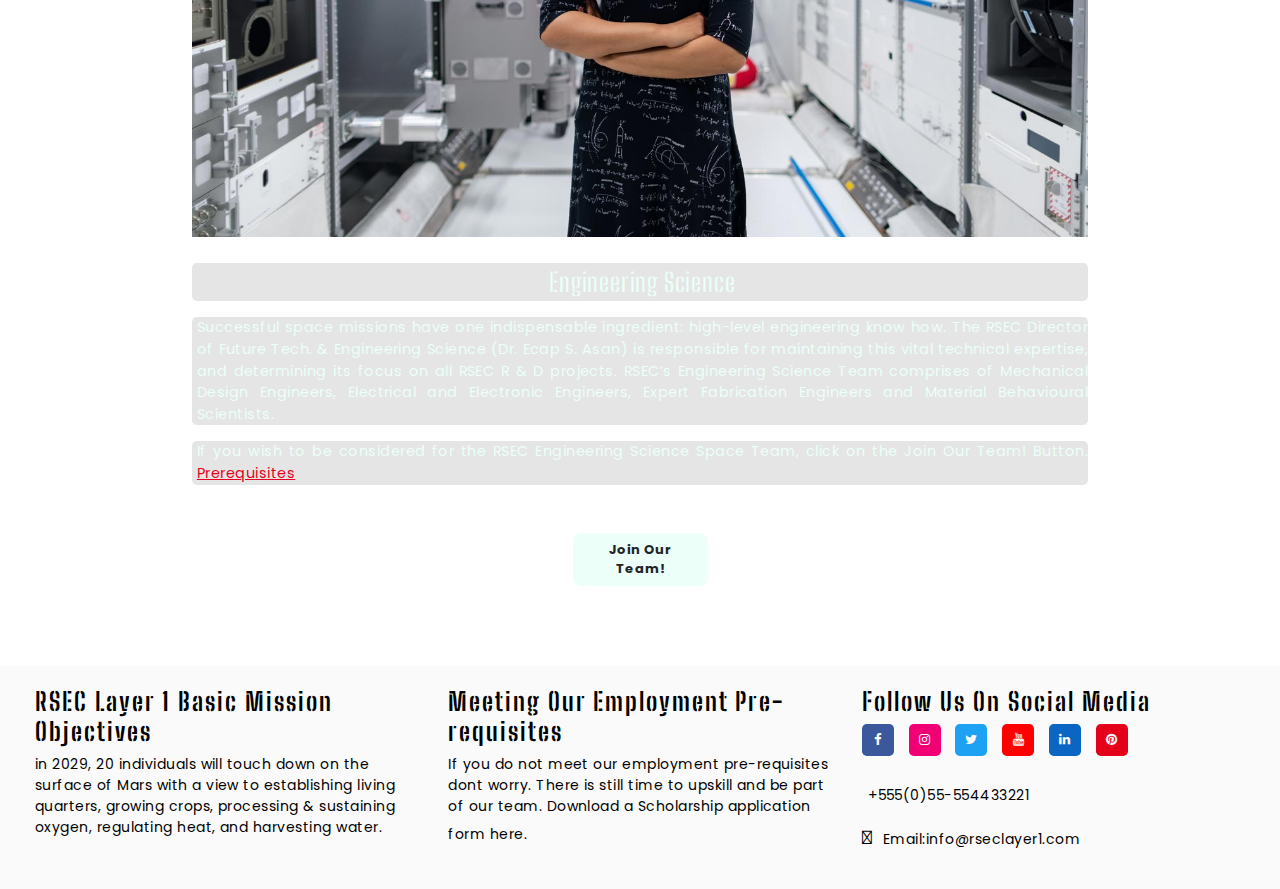
<file: weneedyou.html>
<!DOCTYPE html>
<html lang="en">
<!-- HTML Language attribute set to English -->

<head>

    <!-- Bootstrap, Font Awesome Icons, Jquery and Google Fonts links and scripts -->

    <meta charset="UTF-8">
    <title>Red Zone | Mission 2 Mars</title>
    <meta name="viewport" content="width=device-width, initial-scale=1.0">
    <link rel="stylesheet" href="https://stackpath.bootstrapcdn.com/bootstrap/4.3.1/css/bootstrap.min.css"
        integrity="sha384-ggOyR0iXCbMQv3Xipma34MD+dH/1fQ784/j6cY/iJTQUOhcWr7x9JvoRxT2MZw1T" crossorigin="anonymous">
    <link rel="stylesheet" href="https://use.fontawesome.com/releases/v5.6.1/css/all.css"
        integrity="sha384-gfdkjb5BdAXd+lj+gudLWI+BXq4IuLW5IT+brZEZsLFm++aCMlF1V92rMkPaX4PP" crossorigin="anonymous">
    <script src="https://code.jquery.com/jquery-3.3.1.slim.min.js"
        integrity="sha384-q8i/X+965DzO0rT7abK41JStQIAqVgRVzpbzo5smXKp4YfRvH+8abtTE1Pi6jizo" crossorigin="anonymous">
        </script>
    <script src="https://stackpath.bootstrapcdn.com/bootstrap/4.3.1/js/bootstrap.min.js"
        integrity="sha384-JjSmVgyd0p3pXB1rRibZUAYoIIy6OrQ6VrjIEaFf/nJGzIxFDsf4x0xIM+B07jRM" crossorigin="anonymous">
        </script>
    <link rel="preconnect" href="https://fonts.gstatic.com">
    <link href="https://fonts.googleapis.com/css2?family=Big+Shoulders+Stencil+Text&display=swap" rel="stylesheet">
    <link href="https://fonts.googleapis.com/css2?family=Poppins&display=swap" rel="stylesheet">
    <link href="https://fonts.googleapis.com/css2?family=JetBrains+Mono&display=swap" rel="stylesheet">
    <link rel="stylesheet" href="https://maxcdn.bootstrapcdn.com/font-awesome/4.7.0/css/font-awesome.min.css"
        type="text/css" />
    <link rel="stylesheet" href="assets/css/style.css">

    <!-- Bootstrap, Font Awesome Icons, Jquery and Google Fonts links and scripts -->

</head>

<body>
    <header>

        <!-- Start Nav Bar-->

        <div class="container-fluid navalert-container">
            <nav class="navbar navbar-dark navbar-expand-md">
                <a href="index.html" class="navbar-brand">RED ZONE Layer 1</a><!-- Mission Title -->
                <a><i class="fas fa-space-shuttle fa-rotate-270" aria-hidden="true"></i>
                    <span class="sr-only">Space-Shuttle</span>
                </a>
                <!-- Hamburger Style Collapsible Menu for Mobile -->
                <button class="navbar-toggler ml-auto" type="button" data-toggle="collapse"
                    data-target="#navbarNavDropdown" aria-controls="navbarNavDropdown" aria-expanded="false"
                    aria-label="Toggle navigation">
                    <span class="navbar-toggler-icon"></span></button>
                <div class="collapse navbar-collapse" id="navbarNavDropdown">
                    <ul class="navbar-nav mr-auto">
                        <li class="nav-item mr-2"><a class="nav-link" href="index.html">Home</a></li>
                        <li class="nav-item mr-2"><a class="nav-link" href="about.html">About</a></li>
                        <li class="nav-item mr-2"><a class="nav-link" href="gallery.html">Gallery</a></li>
                        <li class="active nav-item mr-2"><a class="nav-link" href="weneedyou.html">We Need You</a></li>
                        <li class="nav-item mr-2 d-block d-md-none"><a class="nav-link" data-toggle="modal"
                                data-target="#signupmodal">Join Our Team!</a></li>
                    </ul>
                </div>
                <div class="d-none d-md-block">
                    <p class="navbar-text my-auto mr-2"><i class="question">Do you have what it takes to lead the next
                            generation?</i></p>
                    <a class="btn btn--cta btn--red" data-toggle="modal" data-target="#signupmodal">Join Our Team!</a>
                    <!--join our team header button linked to pop-up modal-->
                </div>
            </nav>
        </div>

        <!-- End Nav Bar-->

    </header>

    <!-- Start We Need You Section-->
    <!-- All photos have a text description on an opaque background that appears when hovered over -->
    <!-- On a mobile device the text description appears constantly -->
    <div class="container-fluid callout-container-weneedyou1">
        <div class="row">
            <div class="left-column initial-space">
                <div class="pic-container">
                    <a href="assets/images/mars13.jpg" target="_blank">
                        <img src="assets/images/mars13.jpg" alt="Dr. Regayo V. Kertrats, RSEC-Medical">
                        <div class="pic-overlay">Dr. Regayo V. Kertrats, RSEC-Medical</div>
                    </a>
                </div>
            </div>
            <div class="middle-column initial-space">
                <!-- Sector Description -->
                <p class="opaque weneedyou-font">Advanced Medical</p>
                <p class="weneedyou-body opaque">Future astronauts will face many health challenges when travelling in
                    space and working on Mars.
                    The three main health concerns we are faced with are: The impacts of microgravity, radiation and
                    isolation.
                    RSEC’s Medical Space Team comprises of Doctors, Biomedical Engineers, Exercise Physiologists,
                    Psychologists and Education Specialists.
                    This team will play a vital role in ensuring the health and well-being of astronauts during all
                    stages of the Layer 1 mission.
                </p>
                <p class="weneedyou-body opaque">If you wish to be considered for the RSEC Medical Space Team, click on
                    the Join Our Team! Button. <a class="red-link-font"
                        href="about.html#prerequisites"><u>Prerequisites</u></a>
                    <!-- Link to prerequisites on "About" page -->
                </p>
            </div>
            <div class="right-column initial-space">
                <!-- Calling Advanced Medical Modal 1 -->
                <a class="btn btn--cta btn--red" data-toggle="modal" data-target="#signupmodal-1">Join Our Team!</a>
            </div>
        </div>
    </div>
    <div class="container-fluid callout-container-weneedyou2">
        <div class="row">
            <div class="left-column">
                <div class="pic-container">
                    <a href="assets/images/mars14.jpg" target="_blank">
                        <img src="assets/images/mars14.jpg" alt="RSEC Server Room, Denver, Colorado">
                        <div class="pic-overlay">RSEC Server Room, Denver, Colorado</div>
                    </a>
                </div>
            </div>
            <div class="middle-column">
                <!-- Sector Description -->
                <p class="opaque weneedyou-font">Information Tech.</p>
                <p class="weneedyou-body opaque">RSEC's Mission to Mars will require advances in many areas of science
                    and technology.
                    Paramount among these technologies is Computer Science. RSEC's Colorado Research Center is a
                    world leader
                    in the field of Computer Science. due to its historical contributions to the evolution of software
                    and code infrastructure.
                    RSEC's mission focus areas include artificial intelligence, high-end computing, communications
                    tech., and harmonised human/machine integration.
                </p>
                <p class="weneedyou-body opaque">If you wish to be considered for the RSEC Information Tech. Space Team,
                    click on the Join Our Team! Button. <a class="red-link-font"
                        href="about.html#prerequisites"><u>Prerequisites</u></a></p>
                <!-- Link to prerequisites on "About" page -->
            </div>
            <div class="right-column">
                <!-- Calling Information Tech. Modal 2 -->
                <a class="btn btn--cta btn--red" data-toggle="modal" data-target="#signupmodal-2">Join Our Team!</a>
            </div>
        </div>
    </div>
    <div class="container-fluid callout-container-weneedyou2">
        <div class="row">
            <div class="left-column">
                <div class="pic-container">
                    <a href="assets/images/mars15.jpg" target="_blank">
                        <img src="assets/images/mars15.jpg" alt="Plant Life Cultivation with Martian Soil">
                        <div class="pic-overlay">Plant Life Cultivation with Martian Soil</div>
                    </a>
                </div>
            </div>
            <div class="middle-column">
                <!-- Sector Description -->
                <p class="opaque weneedyou-font">Agriculture Science</p>
                <p class="weneedyou-body opaque">Horticulture using Mars's soil and atmosphere will require the removal
                    of toxic elements
                    before the addion of the correct nutrients. To reduce the amount of re-supply missions, our team
                    needs to work
                    towards a complete understanding of the martian lanscape and how we can utilise what is available
                    with minimal scientific augmentation.
                    This will involve simulating the Red Planet's atmosphere here on Earth using bespoke grow houses to
                    qualify successful germination.
                </p>
                <p class="weneedyou-body opaque">If you wish to be considered for the RSEC Agri-Science Space Team,
                    click on the Join Our Team! Button. <a class="red-link-font"
                        href="about.html#prerequisites"><u>Prerequisites</u></a></p>
                <!-- Link to prerequisites on "About" page -->
            </div>
            <div class="right-column">
                <!-- Calling Agriculture Science Modal 3 -->
                <a class="btn btn--cta btn--red" data-toggle="modal" data-target="#signupmodal-3">Join Our Team!</a>
            </div>
        </div>
    </div>
    <div class="container-fluid callout-container-weneedyou2">
        <div class="row">
            <div class="left-column final-space">
                <div class="pic-container">
                    <a href="assets/images/mars16.jpg" target="_blank">
                        <img src="assets/images/mars16.jpg" alt="Dr. Ecap S. Asan onboard the ISS">
                        <div class="pic-overlay">Dr. Ecap S. Asan onboard the ISS</div>
                    </a>
                </div>
            </div>
            <div class="middle-column final-space">
                <!-- Sector Description -->
                <p class="opaque weneedyou-font">Engineering Science</p>
                <p class="weneedyou-body opaque">Successful space missions have one indispensable ingredient: high-level
                    engineering know how.
                    The RSEC Director of Future Tech. & Engineering Science (Dr. Ecap S. Asan) is responsible for
                    maintaining this vital technical
                    expertise, and determining its focus on all RSEC R & D projects. RSEC’s Engineering Science Team
                    comprises of Mechanical Design Engineers,
                    Electrical and Electronic Engineers, Expert Fabrication Engineers and Material Behavioural
                    Scientists.
                </p>
                <p class="weneedyou-body opaque">If you wish to be considered for the RSEC Engineering Science Space
                    Team, click on the Join Our Team! Button. <a class="red-link-font"
                        href="about.html#prerequisites"><u>Prerequisites</u></a></p>
                <!-- Link to prerequisites on "About" page -->
            </div>
            <div class="right-column final-space">
                <!-- Calling Engineering Science Modal 4 -->
                <a class="btn btn--cta btn--red" data-toggle="modal" data-target="#signupmodal-4">Join Our Team!</a>
            </div>
        </div>
    </div>

    <!-- End We Need You Section-->

    <!--Start Footer-->

    <footer class="container-fluid">
        <div id="footer-details" class="row">
            <div class="col-sm-4">
                <!-- Basic Mission Objectives -->
                <h5 class="uppercase general-sub">RSEC Layer 1 Basic Mission Objectives</h5>
                <p class="inline-block">in 2029, 20 individuals will touch down on the surface of Mars with a view to
                    establishing living quarters, growing crops, processing & sustaining oxygen, regulating heat, and
                    harvesting water.
                </p>
            </div>
            <div class="col-sm-4">
                <!-- Prerequisites Scholarship Program -->
                <h5 class="uppercase general-sub">Meeting Our Employment Pre-requisites</h5>
                <p class="inline-block">If you do not meet our employment pre-requisites dont worry.
                    There is still time to upskill and be part of our team. Download a Scholarship application
                    form here.
                    <!-- Download Application Form -->
                    <a href="assets/application/application-form.pdf" target="_blank" class="application-pdf">
                        <i class="fas fa-file-download" aria-hidden="true"></i>
                        <span class="sr-only">Download Link.</span>
                    </a>
                </p>
            </div>
            <div class="col-sm-4">
                <h5 class="uppercase general-sub">Follow Us On Social Media</h5>
                <ul class="list-inline social-links">
                    <!-- Social Media Icons -->
                    <li class="list-inline-item">
                        <a target="_blank" href="https://www.facebook.com/">
                            <i class="fa fa-facebook" aria-hidden="true"></i>
                            <span class="sr-only">Facebook</span>
                        </a>
                    </li>
                    <li class="list-inline-item">
                        <a target="_blank" href="https://www.instagram.com/">
                            <i class="fa fa-instagram" aria-hidden="true"></i>
                            <span class="sr-only">Instagram</span>
                        </a>
                    </li>
                    <li class="list-inline-item">
                        <a target="_blank" href="https://twitter.com/">
                            <i class="fa fa-twitter" aria-hidden="true"></i>
                            <span class="sr-only">Twitter</span>
                        </a>
                    </li>
                    <li class="list-inline-item">
                        <a target="_blank" href="https://www.youtube.com/">
                            <i class="fa fa-youtube" aria-hidden="true"></i>
                            <span class="sr-only">Youtube</span>
                        </a>
                    </li>
                    <li class="list-inline-item">
                        <a target="_blank" href="https://www.linkedin.com/">
                            <i class="fa fa-linkedin" aria-hidden="true"></i>
                            <span class="sr-only">Linkedin</span>
                        </a>
                    </li>
                    <li class="list-inline-item">
                        <a target="_blank" href="https://www.pinterest.com/">
                            <i class="fa fa-pinterest" aria-hidden="true"></i>
                            <span class="sr-only">Pinterest</span>
                        </a>
                    </li>
                </ul>
                <!-- Contact Details -->
                <p>
                    <i class="fas fa-mobile-alt" aria-hidden="true"></i>
                    <span class="sr-only">Mobile-Contact-Number</span>
                    <a class="link-font" href="tel:+555(0)55554433221">+555(0)55-554433221</a>
                </p>
                <p>
                    <i class="far fa-envelope" aria-hidden="true"></i>
                    <span class="sr-only">Email-Address</span>
                    <a class="link-font"
                        href="mailto:info@rseclayer1.com?subject:General%20Question">Email:info@rseclayer1.com</a>
                </p>
            </div>
        </div>
    </footer>

    <!--End Footer-->

    <!--Nav Bar Modal Start-->

    <div class="modal" tabindex="-1" role="dialog" id="signupmodal">
        <div class="modal-dialog" role="document">
            <div class="modal-content">
                <div class="modal-header">
                    <h5 class="modal-title">Join Our Team!</h5>
                    <!--Modal Heading-->
                    <a><i class="fas fa-space-shuttle fa-rotate-270 modal-shuttle" aria-hidden="true"></i>
                        <span class="sr-only">Space-Shuttle</span>
                        <!--Modal Icon-->
                    </a>
                    <button type="button" class="close" data-dismiss="modal" aria-label="Close">
                        <span aria-hidden="true">&times;</span>
                    </button>
                </div>
                <div class="modal-body">
                    <form>
                        <div class="form-group">
                            <label for="first-name"></label>
                            <input type="text" class="form-control" id="first-name" placeholder="Enter Full Name"
                                required>
                        </div>
                        <div class="form-group">
                            <label for="contact-number"></label>
                            <input type="tel" class="form-control" id="contact-number" placeholder="Enter Contact No."
                                pattern="\d*">
                        </div>
                        <div class="input-group mb-3">
                            <!--Dropdown Menu-->
                            <label for="inputGroupSelect01" class="form-control careers">Careers</label>
                            <select class="form-select" id="inputGroupSelect01">
                                <option selected>Choose an Option...</option>
                                <option value="1">Advanced Medical</option>
                                <option value="2">Information Tech.</option>
                                <option value="3">Agriculture Science</option>
                                <option value="4">Engineering Science</option>
                            </select>
                        </div>
                        <div class="form-group">
                            <label for="exampleInputEmail1"></label>
                            <input type="email" class="form-control" id="exampleInputEmail1"
                                aria-describedby="emailHelp" placeholder="Enter Email Address" required>
                            <small id="emailHelp" class="form-text text-muted">We'll never share your personal details
                                with any other party</small>
                        </div>
                        <div class="form-group choose-file">
                            <!--Upload File-->
                            <input type="file" class="form-control" id="inputGroupFile02" required>
                            <label class="input-group-text" for="inputGroupFile02">Choose File</label>
                            <small id="uploadHelp" class="form-text text-muted">Please choose a .PDF version of your
                                most recent CV.</small>
                        </div>
                        <!--Submit Button-->
                        <button type="submit" class="btn btn-modal btn--red2">Submit</button>
                    </form>
                </div>
            </div>
        </div>
    </div>

    <!--Nav Bar Modal End-->

    <!--Start Advanced Medical Specific Modal -->

    <div class="modal" tabindex="-1" role="dialog" id="signupmodal-1">
        <div class="modal-dialog" role="document">
            <div class="modal-content">
                <div class="modal-header">
                    <h5 class="modal-title">Join Our Team!</h5>
                    <!--Modal Heading-->
                    <a><i class="fas fa-space-shuttle fa-rotate-270 modal-shuttle" aria-hidden="true"></i>
                        <span class="sr-only">Space-Shuttle</span>
                        <!--Modal Icon-->
                    </a>
                    <button type="button" class="close" data-dismiss="modal" aria-label="Close">
                        <span aria-hidden="true">&times;</span>
                    </button>
                </div>
                <div class="modal-body">
                    <form>
                        <div class="form-group">
                            <label for="first-name"></label>
                            <input type="text" class="form-control" id="first-name-1" placeholder="Enter Full Name"
                                required>
                        </div>
                        <div class="form-group">
                            <label for="contact-number"></label>
                            <input type="tel" class="form-control" id="contact-number-1" placeholder="Enter Contact No."
                                pattern="\d*">
                        </div>
                        <div class="input-group mb-3">
                            <!--Dropdown Menu-->
                            <label for="inputGroupSelect01" class="form-control careers">Careers</label>
                            <select class="form-select" id="inputGroupSelect01-1">
                                <option selected>Advanced Medical</option>
                                <option value="1">Information Tech.</option>
                                <option value="2">Agriculture Science</option>
                                <option value="3">Engineering Science</option>
                                <option value="4">Choose an Option...</option>
                            </select>
                        </div>
                        <div class="form-group">
                            <label for="exampleInputEmail1"></label>
                            <input type="email" class="form-control" id="exampleInputEmail1-1"
                                aria-describedby="emailHelp" placeholder="Enter Email Address" required>
                            <small id="emailHelp-1" class="form-text text-muted">We'll never share your personal details
                                with any other party</small>
                        </div>
                        <div class="form-group choose-file">
                            <!--Upload File-->
                            <input type="file" class="form-control" id="inputGroupFile02-1" required>
                            <label class="input-group-text" for="inputGroupFile02">Choose File</label>
                            <small id="uploadHelp-1" class="form-text text-muted">Please choose a .PDF version of your
                                most recent CV.</small>
                        </div>
                        <!--Submit Button-->
                        <button type="submit" class="btn btn-modal btn--red2">Submit</button>
                    </form>
                </div>
            </div>
        </div>
    </div>

    <!--End Advanced Medical Specific Modal -->

    <!--Start Information Tech. Specific Modal -->

    <div class="modal" tabindex="-1" role="dialog" id="signupmodal-2">
        <div class="modal-dialog" role="document">
            <div class="modal-content">
                <div class="modal-header">
                    <h5 class="modal-title">Join Our Team!</h5>
                    <!--Modal Heading-->
                    <a><i class="fas fa-space-shuttle fa-rotate-270 modal-shuttle" aria-hidden="true"></i>
                        <span class="sr-only">Space-Shuttle</span>
                        <!--Modal Icon-->
                    </a>
                    <button type="button" class="close" data-dismiss="modal" aria-label="Close">
                        <span aria-hidden="true">&times;</span>
                    </button>
                </div>
                <div class="modal-body">
                    <form>
                        <div class="form-group">
                            <label for="first-name"></label>
                            <input type="text" class="form-control" id="first-name-2" placeholder="Enter Full Name"
                                required>
                        </div>
                        <div class="form-group">
                            <label for="contact-number"></label>
                            <input type="tel" class="form-control" id="contact-number-2" placeholder="Enter Contact No."
                                pattern="\d*">
                        </div>
                        <div class="input-group mb-3">
                            <!--Dropdown Menu-->
                            <label for="inputGroupSelect01" class="form-control careers">Careers</label>
                            <select class="form-select" id="inputGroupSelect01-2">
                                <option selected>Information Tech.</option>
                                <option value="1">Agriculture Science</option>
                                <option value="2">Engineering Science</option>
                                <option value="3">Advanced Medical</option>
                                <option value="4">Choose an Option...</option>
                            </select>
                        </div>
                        <div class="form-group">
                            <label for="exampleInputEmail1"></label>
                            <input type="email" class="form-control" id="exampleInputEmail1-2"
                                aria-describedby="emailHelp" placeholder="Enter Email Address" required>
                            <small id="emailHelp-2" class="form-text text-muted">We'll never share your personal details
                                with any other party</small>
                        </div>
                        <div class="form-group choose-file">
                            <!--Upload File-->
                            <input type="file" class="form-control" id="inputGroupFile02-2" required>
                            <label class="input-group-text" for="inputGroupFile02">Choose File</label>
                            <small id="uploadHelp-2" class="form-text text-muted">Please choose a .PDF version of your
                                most recent CV.</small>
                        </div>
                        <!--Submit Button-->
                        <button type="submit" class="btn btn-modal btn--red2">Submit</button>
                    </form>
                </div>
            </div>
        </div>
    </div>

    <!--End Information Tech. Specific Modal -->

    <!--Start Agriculture Science Specific Modal -->

    <div class="modal" tabindex="-1" role="dialog" id="signupmodal-3">
        <div class="modal-dialog" role="document">
            <div class="modal-content">
                <div class="modal-header">
                    <h5 class="modal-title">Join Our Team!</h5>
                    <!--Modal Heading-->
                    <a><i class="fas fa-space-shuttle fa-rotate-270 modal-shuttle" aria-hidden="true"></i>
                        <span class="sr-only">Space-Shuttle</span>
                        <!--Modal Icon-->
                    </a>
                    <button type="button" class="close" data-dismiss="modal" aria-label="Close">
                        <span aria-hidden="true">&times;</span>
                    </button>
                </div>
                <div class="modal-body">
                    <form>
                        <div class="form-group">
                            <label for="first-name"></label>
                            <input type="text" class="form-control" id="first-name-3" placeholder="Enter Full Name"
                                required>
                        </div>
                        <div class="form-group">
                            <label for="contact-number"></label>
                            <input type="tel" class="form-control" id="contact-number-3" placeholder="Enter Contact No."
                                pattern="\d*">
                        </div>
                        <div class="input-group mb-3">
                            <!--Dropdown Menu-->
                            <label for="inputGroupSelect01" class="form-control careers">Careers</label>
                            <select class="form-select" id="inputGroupSelect01-3">
                                <option selected>Agriculture Science</option>
                                <option value="1">Engineering Science</option>
                                <option value="2">Advanced Medical</option>
                                <option value="3">Information Tech.</option>
                                <option value="4">Choose an Option...</option>
                            </select>
                        </div>
                        <div class="form-group">
                            <label for="exampleInputEmail1"></label>
                            <input type="email" class="form-control" id="exampleInputEmail1-3"
                                aria-describedby="emailHelp" placeholder="Enter Email Address" required>
                            <small id="emailHelp-3" class="form-text text-muted">We'll never share your personal details
                                with any other party</small>
                        </div>
                        <div class="form-group choose-file">
                            <!--Upload File-->
                            <input type="file" class="form-control" id="inputGroupFile02-3" required>
                            <label class="input-group-text" for="inputGroupFile02">Choose File</label>
                            <small id="uploadHelp-3" class="form-text text-muted">Please choose a .PDF version of your
                                most recent CV.</small>
                        </div>
                        <!--Submit Button-->
                        <button type="submit" class="btn btn-modal btn--red2">Submit</button>
                    </form>
                </div>
            </div>
        </div>
    </div>

    <!--End Agriculture Science Specific Modal -->

    <!--Start Engineering Science Specific Modal -->

    <div class="modal" tabindex="-1" role="dialog" id="signupmodal-4">
        <div class="modal-dialog" role="document">
            <div class="modal-content">
                <div class="modal-header">
                    <h5 class="modal-title">Join Our Team!</h5>
                    <!--Modal Heading-->
                    <a><i class="fas fa-space-shuttle fa-rotate-270 modal-shuttle" aria-hidden="true"></i>
                        <span class="sr-only">Space-Shuttle</span>
                        <!--Modal Icon-->
                    </a>
                    <button type="button" class="close" data-dismiss="modal" aria-label="Close">
                        <span aria-hidden="true">&times;</span>
                    </button>
                </div>
                <div class="modal-body">
                    <form>
                        <div class="form-group">
                            <label for="first-name"></label>
                            <input type="text" class="form-control" id="first-name-4" placeholder="Enter Full Name"
                                required>
                        </div>
                        <div class="form-group">
                            <label for="contact-number"></label>
                            <input type="tel" class="form-control" id="contact-number-4" placeholder="Enter Contact No."
                                pattern="\d*">
                        </div>
                        <div class="input-group mb-3">
                            <!--Dropdown Menu-->
                            <label for="inputGroupSelect01" class="form-control careers">Careers</label>
                            <select class="form-select" id="inputGroupSelect01-4">
                                <option selected>Engineering Science</option>
                                <option value="1">Advanced Medical</option>
                                <option value="2">Information Tech.</option>
                                <option value="3">Agriculture Science</option>
                                <option value="4">Choose an Option...</option>
                            </select>
                        </div>
                        <div class="form-group">
                            <label for="exampleInputEmail1"></label>
                            <input type="email" class="form-control" id="exampleInputEmail1-4"
                                aria-describedby="emailHelp" placeholder="Enter Email Address" required>
                            <small id="emailHelp-4" class="form-text text-muted">We'll never share your personal details
                                with any other party</small>
                        </div>
                        <div class="form-group choose-file">
                            <!--Upload File-->
                            <input type="file" class="form-control" id="inputGroupFile02-4" required>
                            <label class="input-group-text" for="inputGroupFile02">Choose File</label>
                            <small id="uploadHelp-4" class="form-text text-muted">Please choose a .PDF version of your
                                most recent CV.</small>
                        </div>
                        <!--Submit Button-->
                        <button type="submit" class="btn btn-modal btn--red2">Submit</button>
                    </form>
                </div>
            </div>
        </div>
    </div>

    <!--End Engineering Science Specific Modal -->

</body>

</html>
</file>
<file: assets/css/style.css>
/* --------------------------------------------------Fonts and associated styling */
.text-uppercase {
    text-align: center;
	font-family: 'Big Shoulders Stencil Text', cursive;
}

.general-sub {
	font-family: 'Big Shoulders Stencil Text', cursive;
	font-size: 25px;
	font-weight: bold;
	letter-spacing: 2px;
}

body {
    font-family: 'Poppins', sans-serif;
	letter-spacing: .03rem;
}

.modal-bold {
    font-weight: bold;
    color: #01161E;
}

.modal-header {
    background-color: #828A95;
}

.modal-title {
    font-family: 'Big Shoulders Stencil Text', cursive;
    font-size: 40px;
    color: #fafafa;
    margin-top: 0px;
    margin-bottom: 0px;
}

.about-body {
    font-family: 'Poppins', sans-serif;
    font-size: 0.9rem;
    letter-spacing: .03rem;
    text-align: justify;
    color: #ecfff8;
    margin-right: 2rem;
    margin-left: 2rem;
}

.weneedyou-body {
    font-family: 'Poppins', sans-serif;
    font-size: 0.9rem;
    letter-spacing: .03rem;
    text-align: justify;
    color: #ecfff8;
    margin-top: 1rem;
    margin-right: 2rem;
    margin-left: 2rem;
}

.weneedyou-font {
    font-family: 'Big Shoulders Stencil Text', cursive;
    font-size: 1.6rem;
    letter-spacing: .05rem;
    color: #ecfff8;
    margin-top: 0.65rem;
    margin-right: 2rem;
    margin-left: 2rem;
}

.ceo-text {
    font-family: 'Poppins', sans-serif;
    font-size: 0.8rem;
    letter-spacing: .03rem;
    text-align: justify;
    color: #ecfff8;
}

.opaque {
    background-color: rgba(0, 0, 0, 0.1);
    padding-left: 0.3rem;
    border-radius: 0.3rem;
}

.initial-space {
    margin-top: 1rem;
}

.final-space {
    margin-bottom: 1rem;
}

.link-font {
    color: black;
}

.red-link-font {
    color: #E60023;
}

/* ------------------------------------------------------------------------Navbar */

.fa-space-shuttle {
	color: #fafafa;
    background: #01161e;
	margin-right: 10px;
}

.navalert-container {
    position: fixed;
    top: 0;
    left: 0px;
    right: 0px;
    padding-left: 0;
    padding-right: 0;
    z-index: 1;
}

.navbar {
    margin-bottom: 0;
    border: 0;
    width: 100%;
    background: #01161e;
}

.navbar .navbar-toggler {
    border: 0;
}

.navbar-brand {
    font-weight: bold;
	margin-right: 5px;
}

.navbar .navbar-nav a {
    font-weight: bold;
}

.question {
	color: #828a95
}

.dropdown-menu {
    background-color:#828A95;
    color: black;
}

/* ------------------------------------------------------------------------Buttons*/

.btn--cta {
    font-weight: bold;
    font-size: 13px;
    border-radius: 8px;
    width: 135px;
}

.btn--red {
    color: #01161e;
    background-color: #ecfff8;
    border-color: #ecfff9;
}

.btn-modal {
    margin-top: 20px;
    font-weight: bold;
    font-size: 18px;
    border-radius: 8px;
    width: 120px;
}

.btn--red2 {
    color: #01161e;
    background-color: #828A95;
    border-color: #828A96;
}


/* -------------------------------------------------------------------Colours used*/

/* --------Rufous Red = #A72608 -- (changed to #E60023 as it is easier to see) -- */
/* -----Xiketic Brown = #18020C -- */
/* ------Roman Silver = #828A95 -- */
/* --------Mint Cream = #ECFFF8 -- */
/* --Rich Black FOGRA = #01161E -- */
/* ---------Off White = #FAFAFA -- */

/* -----------------------------------------------------------------Image Styling */

.callout-container {
    height: 100vh;
    background: url(../images/mars1.jpg) no-repeat bottom right fixed; 
    -webkit-background-size: cover;
    -moz-background-size: cover;
    -o-background-size: cover;
    background-size: cover;
    display: flex;
    align-items: center;
    justify-content: center;
    position: relative;
}

.callout-container-gallery {
    height: 100%;
    background: url(../images/mars1.jpg) no-repeat bottom right fixed;
    -webkit-background-size: cover;
    -moz-background-size: cover;
    -o-background-size: cover;
    background-size: cover;
    display: flex;
    align-items: center;
    justify-content: center;
    position: relative;
    margin-top: 50px;
}

.callout-container-about {
    height: 100%;
    background: url(../images/mars1.jpg) no-repeat bottom right fixed; 
    -webkit-background-size: cover;
    -moz-background-size: cover;
    -o-background-size: cover;
    background-size: cover;
    display: flex;
    align-items: flex-start;
    justify-content: center;
    position: relative;
    margin-top: 50px;
}

.callout-container-weneedyou1 {
    height: 100%;
    background: url(../images/mars1.jpg) no-repeat bottom right fixed;
    -webkit-background-size: cover;
    -moz-background-size: cover;
    -o-background-size: cover;
    background-size: cover;
    display: flex;
    align-items: center;
    justify-content: center;
    position: relative;
    margin-top: 50px;
}

.callout-container-weneedyou2 {
    height: 100%;
    background: url(../images/mars1.jpg) no-repeat bottom right fixed; 
    -webkit-background-size: cover;
    -moz-background-size: cover;
    -o-background-size: cover;
    background-size: cover;
    display: flex;
    align-items: center;
    justify-content: center;
    position: relative;
}

.photo {
    clear: both;
    line-height: 0;
    column-count: 4;
    column-gap: 5px;
}

.photo img {
    width: 100%;
    padding: 10px 10px 10px 10px;
    display: inline-block;

    border-radius: 5px;
}

.photo text {
    text-shadow: 0.05rem 0.05rem black;
}

.left-column {
    width: 30%;
}

.middle-column {
    width: 50%;
}

.right-column {
    width: 20%;
    text-align: center;
}

.left-column img {
    width: 100%;
    margin: 10px 15px 10px 15px;
}

.right-column a {
    margin-top: 5rem;
}

.about-left-column {
    width: 15%;
    text-align: center;
}

.about-middle-column {
    width: 60%;
    text-align: center;
}

.about-right-column {
    width: 25%;
    text-align: center;
}

.company-logo img {
    width: 80%;
    margin-top: 1.5rem;
    margin-left: auto;
    margin-right: auto;
    box-shadow: 4px 4px rgba(0, 0, 0, 0.2);
}

.about-right-column img {
    width: 80%;
    margin-top: 1.5rem;
    margin-left: auto;
    margin-right: auto;
}

.about-right-column p {
    width: 80%;
    margin-top: 1.0rem;
    margin-bottom: 1.0rem;
    margin-left: auto;
    margin-right: auto;
}

.ceo-box-shadow {
    box-shadow: 6px 6px rgba(0, 0, 0, 0.2); 
}

/* ----------------------------------------------------------------------Headings */

.jumbotron {
    background-color: transparent;
}

.jumbotron-header {
    color: #ecfff8;
	font-family: 'Big Shoulders Stencil Text', cursive;
    font-weight: bold;
	font-size: 60px;
	letter-spacing: 8px;
    margin-bottom: 50px;
    margin-top: 50px;
}

.history-future-prereq {
    color: #ecfff8;
	font-family: 'Big Shoulders Stencil Text', cursive;
    font-weight: bold;
	font-size: 30px;
	letter-spacing: 4px;
    margin-bottom: 20px;
    margin-top: 30px;
}

.red-text {
    color: #E60023;
	background-color: rgba(0,0,0,0.2);
	padding-left: 8px;
	border-radius: 5px;
}

.countdown_text {
    text-align: center;
    font-family: 'Big Shoulders Stencil Text', cursive;
    font-size: 40px;
    color: #ecfff8;
}

/* ---------------------------------------------------------------Countdown Timer */

#countdown_timer {
	position: relative;
	text-align: center;
	font-family: 'JetBrains Mono', monospace;
	border-radius: 5px;
	font-size: 30px;
	color: #ecfff8;
	background-color: rgba(0, 0, 0, 0.25);
	margin-top: 40px;
	margin-left: 0px;
	padding-left: 0px;
	padding-right: 0px;
}


/* ------------------------------------------------Header Text Transition Fade-In */

.fade-in-2sec {
    animation: fadeIn ease 2s;
    -webkit-animation: fadeIn ease 2s;
    -moz-animation: fadeIn ease 2s;
    -o-animation: fadeIn ease 2s;
    -ms-animation: fadeIn ease 2s;
}

.fade-in-4sec {
    animation: fadeIn ease 4s;
    -webkit-animation: fadeIn ease 4s;
    -moz-animation: fadeIn ease 4s;
    -o-animation: fadeIn ease 4s;
    -ms-animation: fadeIn ease 4s;
}


@keyframes fadeIn {
    0% {opacity:0;}
    100% {opacity:1;}
}

@-moz-keyframes fadeIn {
    0% {opacity:0;}
    100% {opacity:1;}
}

@-webkit-keyframes fadeIn {
    0% {opacity:0;}
    100% {opacity:1;}
}

@-o-keyframes fadeIn {
    0% {opacity:0;}
    100% {opacity:1;}
}

@-ms-keyframes fadeIn {
    0% {opacity:0;}
    100% {opacity:1;}
}

/* -----------------------------------------------------------------/Overlays.css */

.pic-container {
    position: relative;   
}

.gallery-pic-container {
    position: relative;   
}

.pic-overlay {
    position: absolute; 
    bottom: 20px;
    background: rgba(0, 0, 0, 0.6);
    color: #fafafa; 
    width: 100%;
    margin-left: 0.95rem;
    margin-right: 0rem;
    transition: .5s ease;
    opacity:0;
    font-family: 'Poppins', sans-serif;
    font-size: 14px;
    padding: 10px;
    text-align: center;
}

.gallery-pic-overlay {
    position: absolute; 
    bottom: 20px;
    background: rgba(0, 0, 0, 0.6);
    color: #fafafa; 
    width: 90%;
    margin-left: 5%;
    margin-right: 5%; 
    transition: .5s ease;
    opacity:0;
    font-family: 'Poppins', sans-serif;
    font-size: 14px;
    padding: 10px;
    text-align: center;
}

.gallery-icon-overlay {
    position: absolute; 
    top: 0.6rem;
    right: 0.6rem;
    background: rgba(0, 0, 0, 0.4);
    color: #fafafa; 
    width: auto;
    transition: .5s ease;
    opacity:0;
    font-size: 25px;
    padding: 4px 4px 7px 9px;
    border-radius: 0.6rem;
}


/* --------------------------------------------------------------------Modals.css */

.input-group-text {
    display: none;
}

.modal-shuttle {
    background-color: #828A95;
    font-size: 1.5rem;
    margin-left: 0.5rem;
    margin-top: 1.1rem;
}

.input-group {
    margin-top: 2.4rem;
    margin-left: 0.1rem;
}

.choose-file {
    margin-top: 2.2rem;
}

.careers {
    margin-right: 0.1rem;
}

/* ------------------------------------------------------------------------Footer */
#footer-details {
    padding: 20px;
}

footer {
    background-color: #fafafa;
	font-size: 14px;
    color: black;
    min-height: 120px;
    margin: 0;
}

.social-links {
    padding-bottom: 0;
}

.social-links li a i {
    width: 32px;
    height: 32px;
    padding: 12px 0;
    border-radius: 15%;
    font-size: 13px;
    line-height: 7px;
    text-align: center;
    color: #fafafa;
    transition: all 0.35s ease-in-out;
    -moz-transition: all 0.35s ease-in-out;
    -webkit-transition: all 0.35s ease-in-out;
    -o-transition: all 0.35s ease-in-out;
}

.social-networks{
    text-align: center;
}

.social-networks li {
    display:inline;
}

.social-networks i {
    font-size: 160%;
    margin: 1%;
    padding: 5%;
    color: #777777;
}

/* - The following Icon colours were derived by using a hex colour picker on the official brand media - */

/* - The colour picker used was: https://imagecolorpicker.com/en/ - */

.fa-facebook {
    background: #3b589c;
}

.fa-instagram {
    background: #ef0075;
}

.fa-twitter {
    background: #1da1f3;
}

.fa-youtube {
    background: #Fe0000;
}

.fa-linkedin {
    background: #0a66c2;
}

.fa-pinterest {
    background: #E50019;
}

.list-inline-item:not(:last-child) {
	margin-right: .65rem;
}

.fa-mobile-alt {
    font-size: 1.2rem;
    margin-right: 0.4rem;
}

.fa-envelope {
    font-size: 1.2rem;
    margin-right: 0.4rem;
}

/* -----------------------------------------------------Download Application Form */

.application-pdf i {
    font-size: 20px;
    color: black;
    text-align: center;
    padding-left: 5px;
    transition: all 0.35s ease-in-out;
    -moz-transition: all 0.35s ease-in-out;
    -webkit-transition: all 0.35s ease-in-out;
    -o-transition: all 0.35s ease-in-out;
}

/* ---------------------------------------------- -Media Query (Max-Width) 1400px */

@media(max-width: 1400px) {
    .weneedyou-body {
        font-size: 0.8rem;
    }
}

/* ------------------------------------------------Media Query (Max-Width) 1370px */

@media(max-width: 1370px) {
    .photo {
        column-count:3;
        column-gap: 0px;
    }

    .photo img {
        margin-left: 0px;
    }

    .callout-container-gallery {
        margin-top: 50px;
    }
}

/* ---------------------Media Query (Larger than IPAD Landscape Min-Width) 1030px */
/* Hovers and overlays work as normal until 1030px resolution is exceeded */

@media(min-width: 1030px) {
    .btn--red2:hover,
    .btn--red2:active,
    .btn--red2:focus,
    .btn--red2:active:focus {
        background-color: #E60023;
        border-color: #E60024;
        color: #ecfff8;
    }

    .btn--red:hover,
    .btn--red:active,
    .btn--red:focus,
    .btn--red:active:focus {
        background-color: #E60023;
        border-color: #E60024;
        color: #ecfff8;
    }

    .pic-container:hover .pic-overlay {
        opacity: 1;
    }

    .pic-container:active .pic-overlay {
        opacity: 1;
    }

    .pic-container:focus .pic-overlay {
        opacity: 1;
    }

    .gallery-pic-container:hover .gallery-pic-overlay {
        opacity: 1;
    }

    .gallery-pic-container:active .gallery-pic-overlay {
        opacity: 1;
    }

    .gallery-pic-container:focus .gallery-pic-overlay {
        opacity: 1;
    }

    .gallery-pic-container:hover .gallery-icon-overlay {
        opacity: 1;
    }

    .gallery-pic-container:active .gallery-icon-overlay {
        opacity: 1;
    }

    .gallery-pic-container:focus .gallery-icon-overlay {
        opacity: 1;
    }

    .social-links li a i:hover {
        background: lightgrey;
        color: #01161E;
    }

    .application-pdf i:hover {
        color: #dc143c;
    }
}

/* ---------------------Media Query (Smaller than IPAD Landscape Max-Width) 1030px */
/* Gallery & We Need You Section Pics have constant text with opaque background */

@media(max-width: 1030px) {
    .pic-container .pic-overlay {
        opacity: 1;
    }

    .gallery-pic-container .gallery-pic-overlay {
        opacity: 1;
    }

    .gallery-pic-container .gallery-icon-overlay {
        opacity: 1;
    }
}

/* ------------------------------------------------Media Query (Max-Width) 1280px */

@media(max-width: 1280px) {
    .list-inline-item:not(:last-child) {
		margin-bottom: .5rem;
    }
    .question {
		display: none;
    }
    .btn-modal {
        font-size: 30px;
        border-radius: 10px;
        width: 170px;
        height: 60px;
    }

    .left-column {
        width: 100%;
        text-align: center;
    }

    .middle-column {
        width: 100%;
        text-align: center;
    }

    .right-column {
        width: 100%;
        margin-bottom: 5rem;
    }

    .right-column a {
        margin-top: 2rem;
    }

    .left-column img {
        width: 70%;
    }

    .middle-column p {
        width: 70%;
        margin-left: auto;
        margin-right: auto;
    }

    .initial-space p{
        margin-top: 0rem;
    }

    .initial-space a{
        margin-top: 1rem;
    }

    .final-space p {
        margin-top: 0rem;
    }
   
    .final-space a {
        margin-top: 1rem;
    }
    
    .pic-overlay {
        width: 70%;
        margin-left: 15%;
        margin-right: 15%;
        font-size: 16px;
    }

    .about-left-column {
        width: 100%;
    }

    .about-middle-column {
        width: 100%;
    }

    .about-right-column {
        width: 100%;
        margin-bottom: 3rem;
    }

    .company-logo img {
        width: 40%;
        margin-top: 1.5rem;
        margin-left: auto;
        margin-right: auto;
        box-shadow: 8px 8px rgba(0, 0, 0, 0.2);
    }

    .about-right-column img {
        width: 50%;
        margin-top: 3rem;
        margin-left: auto;
        margin-right: auto;
    }

    .about-middle-column p {
        width: 70%;
        margin-left: auto;
        margin-right: auto;
    }

    .about-right-column p {
        width: 50%;
        margin-top: 1.5rem;
        margin-left: auto;
        margin-right: auto;
    }

    .weneedyou-body {
        font-size: 0.9rem;
    }
}


/* -------------------------------------------------Media Query 992px (min-width) */

@media(min-width: 992px) {
    #countdown_timer {
		position: absolute;
		text-align: center;
		font-family: 'JetBrains Mono', monospace;
		border-radius: 5px;
		font-size: 40px;
		color: #ecfff8;
		background-color: rgba(0, 0, 0, 0.25);
		margin-top: 40px;
		margin-left: 90px;
		padding-left: 15px;
		padding-right: 15px;
	}   
}

/* -------------------------------------------------Media Query (Max-Width) 992px */

@media(max-width: 992px) {
    .line-divider {
		display: none;
    }

    .question {
		display: none;
    }

    .photo{
        column-count:2;
        column-gap: 0px;
    }

    .photo img{
        margin-left: 0px;
    }

    .callout-container-gallery {
        margin-top: 50px;
    }

    .weneedyou-body {
        font-size: 0.8rem;
    }

    .company-logo img {
        width: 60%;
        margin-left: auto;
        margin-right: auto;
    }

    .about-right-column img {
        width: 70%;
        margin-left: auto;
        margin-right: auto;
    }

    .about-middle-column p {
        width: 90%;
        margin-left: auto;
        margin-right: auto;
    }

    .about-right-column p {
        width: 70%;
        margin-left: auto;
        margin-right: auto;
    }
}

/* -------------------------------------------------Media Query (Max-Width) 670px */

@media(max-width: 670px) {

    .left-column img {
        width: 90%;
    }

    .middle-column p {
        width: 90%;
    }

    .pic-overlay {
        width: 90%;
        margin-left: 5%;
        margin-right: 5%;
        font-size: 12px;
    }

    .gallery-pic-overlay {
        width: 90%;
        margin-left: 5%;
        margin-right: 5%;
        font-size: 12px;
    }
}

/* ----------------------------------------------- -Media Query (Max-Width) 500px */

@media(max-width: 500px) {
    .jumbotron {
		margin-top: 110px;
		margin-bottom: 110px;
    }

    .history-future-prereq {
        font-size: 25px;
        margin-top: 20px;
		margin-bottom: 10px;
    }
    
	.jumbotron-header {
		font-size: 50px;
		margin-bottom: 20px;
    }
    
	#countdown_timer {
		margin-top: 0px;
    }
    
	.list-inline-item:not(:last-child) {
		margin-right: .3rem;
    }

    .countdown_text {  
		font-size: 30px;
    }

    .photo{
        column-count:1;
    }

    .callout-container-gallery {
        margin-top: 50px;
    }	
}
/* -------------------------------------------------Media Query (Max-Width) 365px */

@media(max-width: 365px) {
    .modal-title {
        font-size: 30px;
    }

    .modal-shuttle {
        font-size: 1.2rem;
        margin-left: 0.5rem;
        margin-top: 0.8rem;
    }	
}

/* -------------------------------------------------Media Query (Max-Height) 420px */

@media(max-height: 420px) {
    .jumbotron {
		margin-top: 110px;
		margin-bottom: 110px;
    }
    
	.jumbotron-header {
		font-size: 45px;
		margin-bottom: 20px;
    }

    .jumbotron-header {
		font-size: 30px;
		margin-bottom: 5px;
    }
    
	#countdown_timer {
		margin-top: 0px;
    }
    
	.list-inline-item:not(:last-child) {
		margin-right: .3rem;
    }

    .btn-modal {
        font-size: 30px;
        border-radius: 10px;
        width: 170px;
        height: 60px;
    }	
}
</file>
